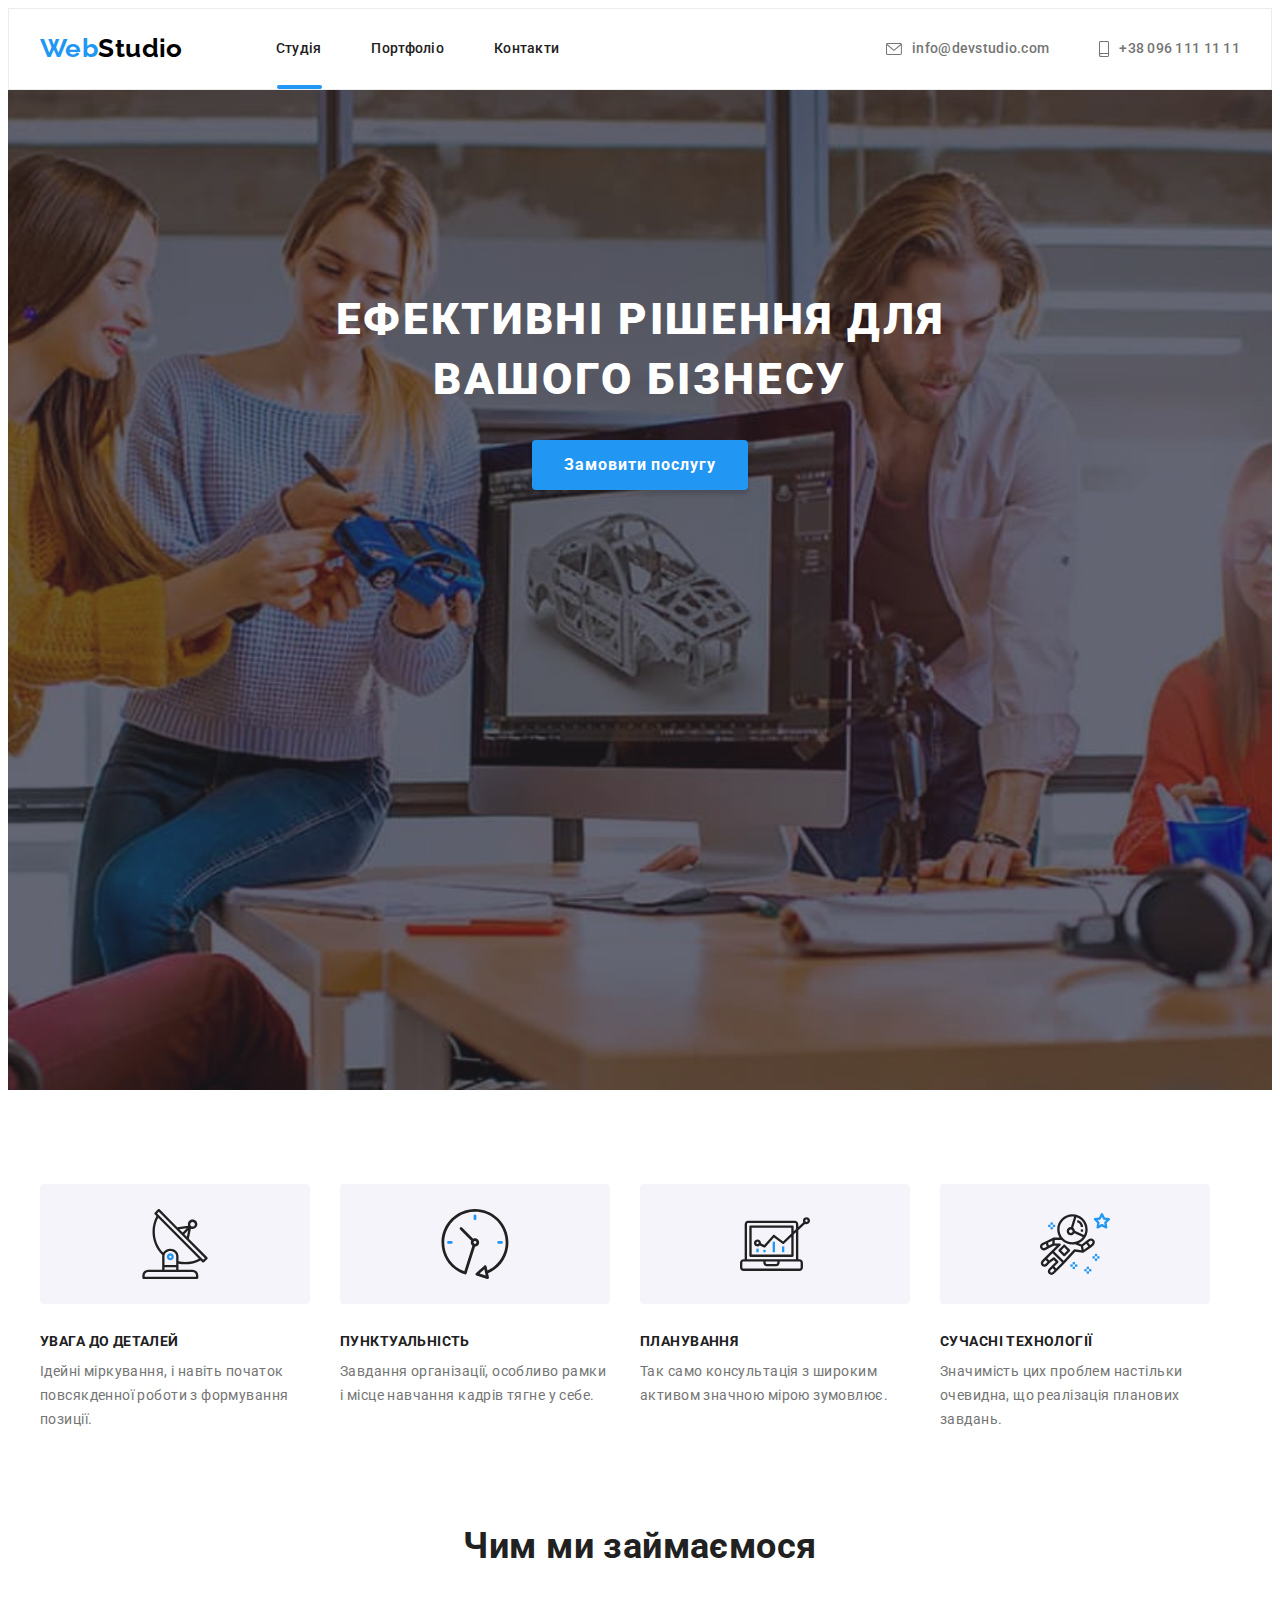
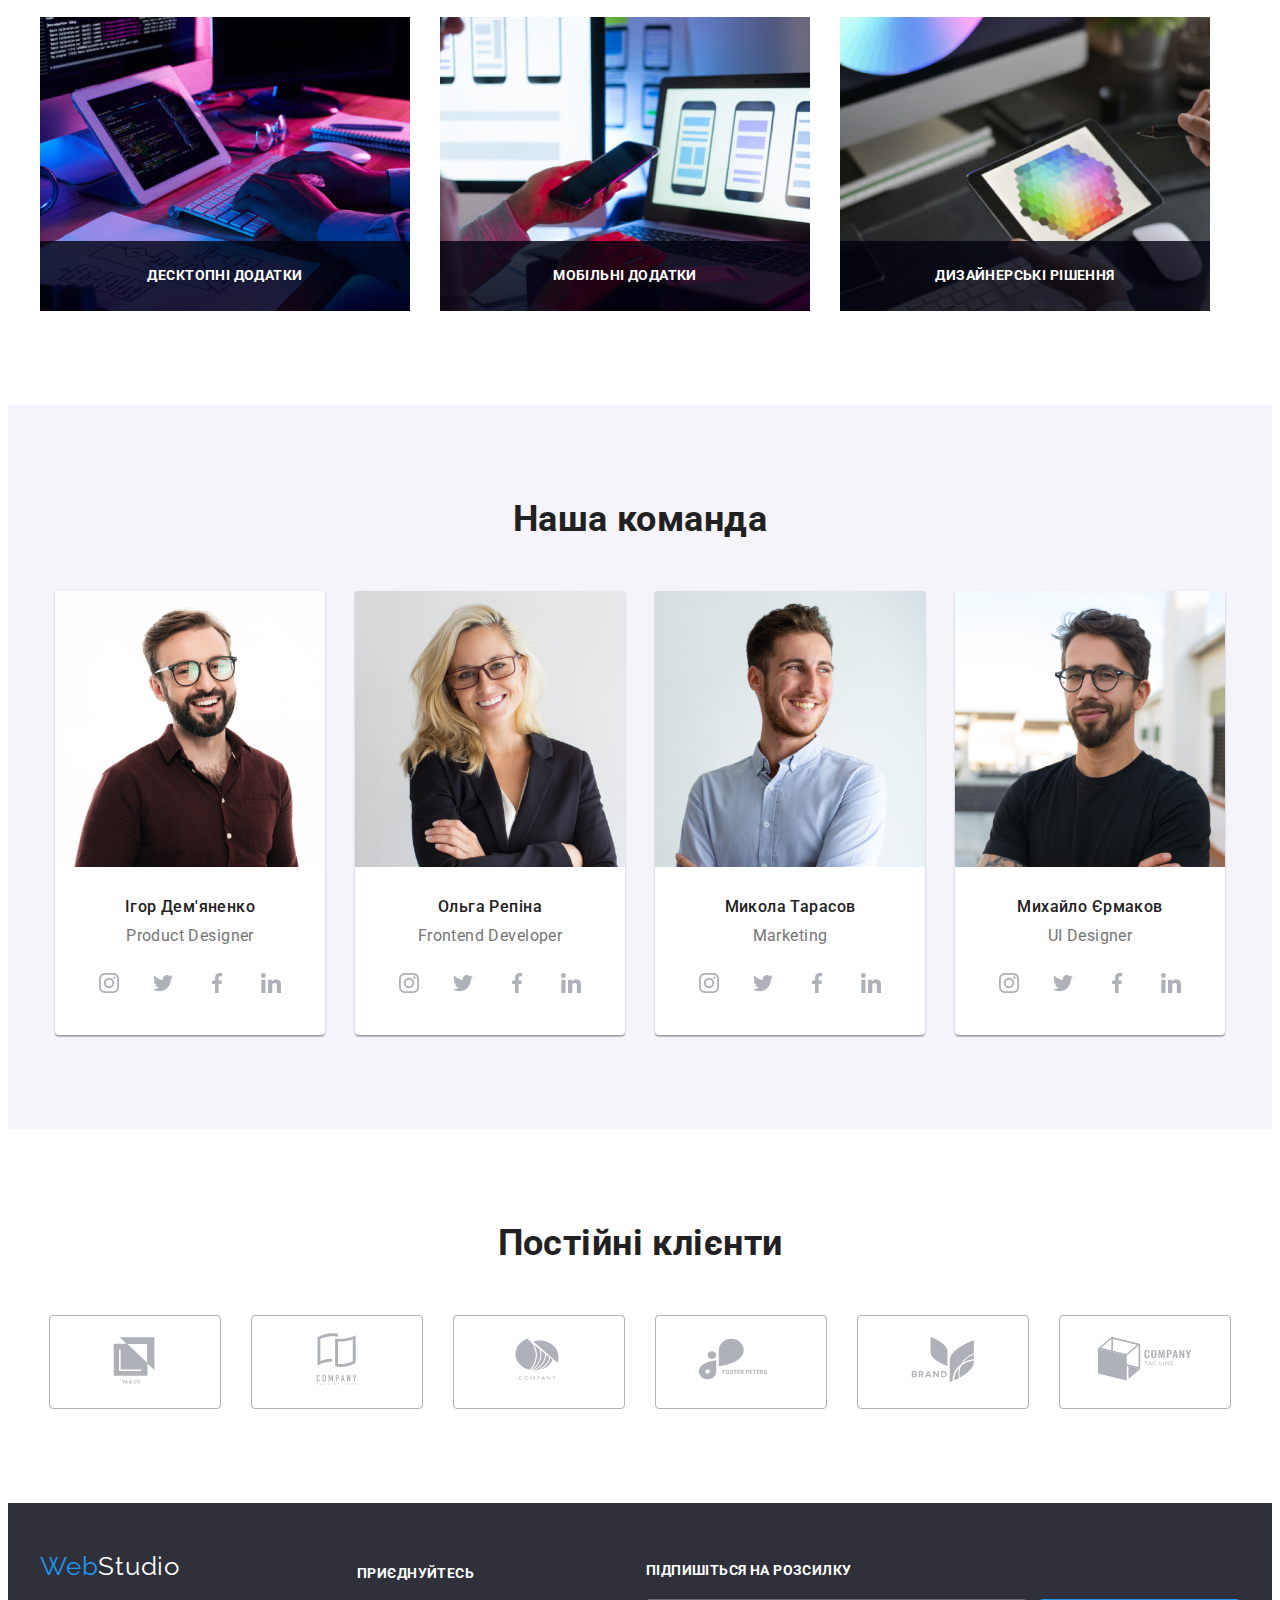
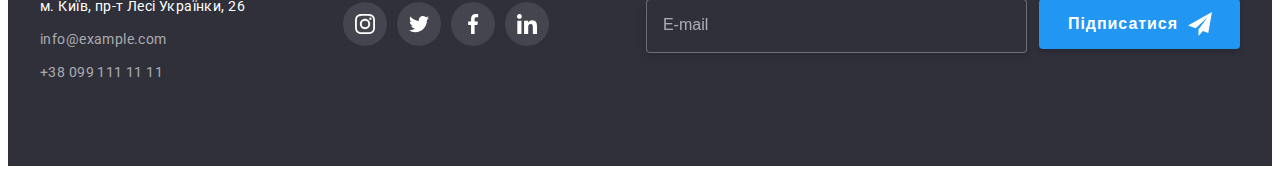
<file: index.html>
<!DOCTYPE html>
<html lang="ua">

<head>
    <meta charset="UTF-8">
    <meta http-equiv="X-UA-Compatible" content="IE=edge">
    <meta name="viewport" content="width=device-width, initial-scale=1.0">
    <title>Web Studio</title>
  
    <!-- Шрифт -->
    <link rel="preconnect" href="https://fonts.googleapis.com">
    <link rel="preconnect" href="https://fonts.gstatic.com" crossorigin>
    <link
        href="https://fonts.googleapis.com/css2?family=Raleway:wght@700&family=Roboto:wght@400;500;700;900&display=swap"
        rel="stylesheet">

    <!-- Аnimate.css -->
    <link rel="stylesheet" href="https://cdnjs.cloudflare.com/ajax/libs/animate.css/4.1.1/animate.min.css" />
   
    <!-- Normalize styles -->
    <link rel="stylesheet" href="https://cdnjs.cloudflare.com/ajax/libs/modern-normalize/1.1.0/modern-normalize.min.css"
        integrity="sha512-wpPYUAdjBVSE4KJnH1VR1HeZfpl1ub8YT/NKx4PuQ5NmX2tKuGu6U/JRp5y+Y8XG2tV+wKQpNHVUX03MfMFn9Q=="
        crossorigin="anonymous" referrerpolicy="no-referrer" />

    <!-- Подключение CSS -->
    <link rel="stylesheet" href="./CSS/styles.css">
    <link rel="stylesheet" href="./CSS/mobile.css">
    <link rel="stylesheet" href="./CSS/tablet.css">
    <link rel="stylesheet" href="./CSS/desktop.css">
</head>

<body data-body>
    <!--Хедер-->
    <header class="header" data-header>
        <div class="container header-container">
            <a class="logo logo-hed-tabl link" href="./index.html">Web<span class="logo-header">Studio</span></a>
    <!-- Кнопка мобільного меню -->
            <button class="mobile-menu-btn is-open" type="button" data-menu-open> 
                <svg class="mobile-menu-svg" width="24" height="16" aria-label="перемикач мобільного меню">
                    <use class="mobile-menu-icon" href="./images/icons.svg#icon-menu-svg">
                    </use>
                </svg>
            </button>
    <!-- Навігація -->
            <nav class="header-nav">
                <ul class="site-nav list">
                    <li class="item"><a class="link current" href="./index.html">Студія</a></li>
                    <li class="item"><a class="link" href="./portfolio.html">Портфоліо</a></li>
                    <li class="item"><a class="link" href="">Контакти</a></li>
                </ul>
            </nav>
            <div class="header-group">
                <a class="header-contact header-contact-mailto item link" href="mailto:info@devstudio.com"> 
                    <svg class="contact-svg-mailto" width="14" height="10">
                    <use href="./images/icons.svg#icon-envelope">
                    </use>
                </svg> 
                info@devstudio.com</a>
               <a class="header-contact item link" href="tel:+380961111111">
                    <svg class="contact-svg-tel" width="10" height="14">
                    <use href="./images/icons.svg#icon-smartphone">
                    </use>
                </svg> 
                +38 096 111 11 11</a>
            </div>
        </div>
    <!-- Мобільне вікно меню -->
    <div class="mobile-menu is-hidden" data-menu>
        <div class="container"> 
            <div class="mob-menu">
            <button class="mobile-menu-close" type="button" data-menu-close>
            <svg class="mobile-menu-btn-close" width="18" height="18" aria-label="перемикач мобільного меню">
                <use class="mobile-menu-close-svg" href="./images/icons.svg#icon-mobile-menu-close">
                </use>
            </svg>
        </button>
        <ul class="mobile-menu-nav list">
            <li class="mobile-menu-nav-item"><a class="link current" href="./index.html">Студія</a></li>
            <li class="mobile-menu-nav-item"><a class="link" href="./portfolio.html">Портфоліо</a></li>
            <li class="mobile-menu-nav-item"><a class="link" href="">Контакти</a></li>
        </ul>
             </div>
             <div class="mob-menu-cont">
        <ul class="mobile-menu-contacts list">
            <li class="mobile-menu-contacts-item"><a class="link accent" href="tel:+380961111111">+38 096 111 11 11</a></li>
            <li lass="mobile-menu-contacts-item"><a class="link" href="mailto:info@devstudio.com">info@devstudio.com</a>
            </li>
        </ul>
        <ul class="mobile-menu-socials list">
            <li class="mobile-menu-socials-item"><a class="mobile-menu-socials-link link" href="" target="_blank"
                    rel="noreferrer noopener" aria-label="instagram">Instagram</a></li>
            <li class="mobile-menu-socials-item"><a class="mobile-menu-socials-link link" href="" target="_blank"
                    rel="noreferrer noopener" aria-label="twitter">Twitter</a></li>
            <li class="mobile-menu-socials-item"><a class="mobile-menu-socials-link link" href="" target="_blank"
                    rel="noreferrer noopener" aria-label="facebook">Facebook</a></li>
            <li class="mobile-menu-socials-item"><a class="mobile-menu-socials-link link" href="" target="_blank"
                    rel="noreferrer noopener" aria-label="linkedin">LinkedIn</a></li>
        </ul>
            </div>
    </div>
    </div>
    </header>
    <!--Мейн-->
    <main>
        <!-- Рішення для бізнесу -->
        <section class="overlay hero">
            <div class="container">
                <h1 class="hero-title">Ефективні рішення для вашого бізнесу</h1>
                <button class="hero-button" type="button" data-modal-open>Замовити послугу</button>
            </div>
        </section>
        <!-- Модальне вікно -->
        <div class="backdrop is-hidden" data-modal>
            <div class="modal">
                <button class="modal-close-btn" type="button" data-modal-close>
                    <svg width="18" height="18">
                        <use href="./images/icons.svg#icon-close"></use>
                    </svg>
                </button>
                <form class="modal-form">
                    <p class="title-modal"><strong>Залиште свої дані, ми вам передзвонимо</strong></p>
                
                    <div class="form-fild">
                        <label for="user-name" class="form-lable"><span class="label-title">Ім'я</span></label>
                        <div class="modal-position-icon">
                
                            <input id="user-name" type="text" name="user-name" class="form-input" required>
                            <svg width="12" height="12" class="modal-icon">
                                <use href="./images/icons.svg#icon-user"></use>
                            </svg>
                        </div>
                
                    </div>
                
                    <div class="form-fild">
                        <label for="user-tel" class="form-lable"><span class="label-title">Телефон</span></label>
                        <div class="modal-position-icon">
                            <input id="user-tel" type="tel" name="tel" class="form-input" required>
                            <svg width="13" height="13" class="modal-icon">
                                <use href="./images/icons.svg#icon-tel"></use>
                            </svg>
                        </div>
                
                    </div>
                
                    <div class="form-fild">
                        <label for="user-email" class="form-lable"><span class="label-title">Пошта</span></label>
                        <div class="modal-position-icon">
                            <input id="user-email" type="email" name="email" class="form-input" required>
                            <svg width="15" height="12" class="modal-icon">
                                <use href="./images/icons.svg#icon-letter"></use>
                            </svg>
                        </div>
                
                    </div>
                
                
                    <label class="label-comment">
                        <span class="label-title-comment">Коментар</span>
                        <textarea placeholder="Введіть текст" name="comment" class="comment"></textarea>
                    </label>
                                
                    <label class="form-checkbox">
                       <input type="checkbox" name="checkbox" class="form-accept visually-hidden" required>
                        <span class="checkbox-icon">
                            <svg class="icon" width="16" height="15">
                                <use href="./images/icons.svg#icon-mark"></use>
                            </svg>
                        </span>
                        <span class="checkbox-title">Погоджуюся з розсилкою та приймаю   <a href="" class="contract">Умови договору</a>
                        </span>
                    </label>
                    <button type="submit" class="button modal-form-button">Відправити</button>
                
                </form>
            </div>
        </div>
       
        <!-- Наші переваги -->
        <section class="section">
            <div class="container">
                <h2 class="visually-hidden">Наші переваги</h2>
                <ul class="advantages list">
                    <li class="part">
                        <div class="feature">
                        <svg  width="70" height="70">
                        <use href="./images/icons.svg#icon-antenna-1">
                        </use>
                    </svg></div>
                        <h3 class="advantages-title">УВАГА ДО ДЕТАЛЕЙ</h3>
                        <p class="advantages-text">Ідейні міркування, і навіть початок повсякденної роботи з формування позиції.</p>
                    </li>
                    <li class="part">
                        <div class="feature">
                        <svg  width="70" height="70">
                            <use href="./images/icons.svg#icon-clock-1">
                            </use>
                        </svg></div>
                        <h3 class="advantages-title">ПУНКТУАЛЬНІСТЬ</h3>
                        <p class="advantages-text">Завдання організації, особливо рамки і місце навчання кадрів тягне у себе.</p>
                    </li>
                    <li class="part">
                        <div class="feature">
                        <svg  width="70" height="70">
                            <use href="./images/icons.svg#icon-diagram-1">
                            </use>
                        </svg></div>
                        <h3 class="advantages-title">ПЛАНУВАННЯ</h3>
                        <p class="advantages-text">Так само консультація з широким активом значною мірою зумовлює.</p>
                    </li>
                    <li class="part">
                        <div class="feature">
                        <svg  width="70" height="70">
                            <use href="./images/icons.svg#icon-astronaut-1">
                            </use>
                        </svg></div>
                        <h3 class="advantages-title">СУЧАСНІ ТЕХНОЛОГІЇ</h3>
                        <p class="advantages-text">Значимість цих проблем настільки очевидна, що реалізація планових завдань.</p>
                    </li>
                </ul>
            </div>
        </section>
        <!-- Чим ми займаємося -->
        <section class="section offer">
            <div class="container">
                <h2 class="title">Чим ми займаємося</h2>
                <ul class="services list">
                    <li class="services-wrapper">
                        <img class="services-img" 
                        src="./images/Главная/img1.jpg" 
                        alt="Анализ и аудит" 
                        srcset="
                        ./images/Главная/img1.jpg 1x, 
                        ./images/Главная/img1-2x.jpg 2x"
                        width=370  height="294">
                            <p class="description">Десктопні додатки</p>
                    </li>
                    <li class="services-wrapper">
                            <img class="services-img" 
                            src="./images/Главная/img2.jpg" 
                            alt="Настройка рекламы" 
                            srcset="
                            ./images/Главная/img2.jpg 1x, 
                            ./images/Главная/img2-2x.jpg 2x"
                            width=370
                            height="294">
                            <p class="description">Мобільні додатки</p>
                    </li>
                    <li class="services-wrapper">
                        <img class="services-img" 
                        src="./images/Главная/img3.jpg" 
                        alt="Разработка веб-сайта" 
                        srcset="
                        ./images/Главная/img3.jpg 1x, 
                        ./images/Главная/img3-2x.jpg 2x"
                        width=370 height="294">
                            <p class="description">Дизайнерські рішення</p>
                    </li>
                </ul>
            </div>
        </section>
        <!-- Наша команда -->
        <section class="section our-team">
            <div class="container">
                <h2 class="title">Наша команда</h2>
                <ul class="team list">
                    <li class="team-members"><img  
                        src="./images/Главная/img1-mob-1.jpg" 
                        alt="Игорь Демьяненко" 
                        srcset="
                        ./images/Главная/img1-mob-1.jpg 1x 450w, 
                        ./images/Главная/img1-mob-2.jpg 2x 900w, 
                        ./images/Главная/img1-tab-1.jpg 1x 354w, 
                        ./images/Главная/img1-tab-2.jpg 2x 708w, 
                        ./images/Главная/img1-deck-1.jpg 1x 270w, 
                        ./images/Главная/img1-deck-2.jpg 2x 540w"
                        sizes="(min-width: 1200px) 270px, (min-width: 768px) 354px, (max-width: 767px) 450px, 100vw"
                        width="450" height="460">
                        <div class="team-post">
                            <h3 class="name">Ігор Дем'яненко</h3>
                            <p class="post" lang="en">Product Designer</p>
                            <ul class="social list">
                                <li class="social-media">
                                <a class="social-media-link link" href="" target="_blank" rel="noreferrer noopener" aria-label="instagram">
                                    <svg class="social-media-icon" width="20" height="20">
                                    <use href="./images/icons.svg#icon-instagram-2">
                                    </use>
                                </svg>
                            </a></li>
                            <li class="social-media">
                            <a class="social-media-link link" href="" target="_blank" rel="noreferrer noopener" aria-label="twitter">
                                <svg class="social-media-icon" width="20" height="20">
                                    <use href="./images/icons.svg#icon-twitter-1">
                                    </use>
                                </svg>
                            </a></li>
                            <li class="social-media">
                                <a class="social-media-link link" href="" target="_blank" rel="noreferrer noopener" aria-label="facebook">
                                    <svg class="social-media-icon" width="20" height="20">
                                        <use href="./images/icons.svg#icon-facebook-1">
                                        </use>
                                    </svg>
                                </a>
                            </li>
                        <li class="social-media">
                            <a class="social-media-link link" href="" target="_blank" rel="noreferrer noopener" aria-label="linkedin">
                                <svg class="social-media-icon" width="20" height="20">
                                    <use href="./images/icons.svg#icon-linkedin-1">
                                    </use>
                                </svg>
                            </a>
                        </li></ul>
                        </div>
                    </li>
                    <li class="team-members"><img 
                        src="./images/Главная/img2-mob-1.jpg" 
                        alt="Ольга Репина" 
                        srcset="
                        ./images/Главная/img2-mob-1.jpg 1x 450w, 
                        ./images/Главная/img2-mob-2.jpg 2x 900w,
                        ./images/Главная/img2-tab-1.jpg 1x 354w,
                        ./images/Главная/img2-tab-2.jpg 2x 708w,
                        ./images/Главная/img2-deck-1.jpg 1x 270w, 
                        ./images/Главная/img2-deck-2.jpg 2x 540w"
                        sizes="(min-width: 1200px) 270px, (min-width: 768px) 354px, (max-width: 767px) 450px, 100vw"
                        width="450" height="460">
                        <div class="team-post">
                            <h3 class="name">Ольга Репіна</h3>
                            <p class="post" lang="en">Frontend Developer</p>
                            <ul class="social list">
                                <li class="social-media">
                                    <a class="social-media-link link" href="" target="_blank" rel="noreferrer noopener" aria-label="instagram">
                                        <svg class="social-media-icon" width="20" height="20">
                                            <use href="./images/icons.svg#icon-instagram-2">
                                            </use>
                                        </svg>
                                    </a>
                                </li>
                                <li class="social-media">
                                    <a class="social-media-link link" href="" target="_blank" rel="noreferrer noopener" aria-label="twitter">
                                        <svg class="social-media-icon" width="20" height="20">
                                            <use href="./images/icons.svg#icon-twitter-1">
                                            </use>
                                        </svg>
                                    </a>
                                </li>
                                <li class="social-media">
                                    <a class="social-media-link link" href="" target="_blank" rel="noreferrer noopener" aria-label="facebook">
                                        <svg class="social-media-icon" width="20" height="20">
                                            <use href="./images/icons.svg#icon-facebook-1">
                                            </use>
                                        </svg>
                                    </a>
                                </li>
                                <li class="social-media">
                                    <a class="social-media-link link" href="" target="_blank" rel="noreferrer noopener" aria-label="linkedin">
                                        <svg class="social-media-icon" width="20" height="20">
                                            <use href="./images/icons.svg#icon-linkedin-1">
                                            </use>
                                        </svg>
                                    </a>
                                </li>
                            </ul>
                        </div>
                    </li>
                    <li class="team-members"><img 
                        src="./images/Главная/img3-mob-1.jpg" 
                        alt="Николай Тарасов" 
                        srcset="
                        ./images/Главная/img3-mob-1.jpg 1x 450w, 
                        ./images/Главная/img3-mob-2.jpg 2x 900w,
                        ./images/Главная/img3-tab-1.jpg 1x 354w,
                        ./images/Главная/img3-tab-2.jpg 2x 708w,
                        ./images/Главная/img3-deck-1.jpg 1x 270w, 
                        ./images/Главная/img3-deck-2.jpg 2x 540w"
                        sizes="(min-width: 1200px) 270px, (min-width: 768px) 354px, (max-width: 767px) 450px, 100vw"
                        width="450" height="460">
                        
                        <div class="team-post">
                            <h3 class="name">Микола Тарасов</h3>
                            <p class="post" lang="en">Marketing</p>
                            <ul class="social list">
                                <li class="social-media">
                                    <a class="social-media-link link" href="" target="_blank" rel="noreferrer noopener" aria-label="instagram">
                                        <svg class="social-media-icon" width="20" height="20">
                                            <use href="./images/icons.svg#icon-instagram-2">
                                            </use>
                                        </svg>
                                    </a>
                                </li>
                                <li class="social-media">
                                    <a class="social-media-link link" href="" target="_blank" rel="noreferrer noopener" aria-label="twitter">
                                        <svg class="social-media-icon" width="20" height="20">
                                            <use href="./images/icons.svg#icon-twitter-1">
                                            </use>
                                        </svg>
                                    </a>
                                </li>
                                <li class="social-media">
                                    <a class="social-media-link link" href="" target="_blank" rel="noreferrer noopener" aria-label="facebook">
                                        <svg class="social-media-icon" width="20" height="20">
                                            <use href="./images/icons.svg#icon-facebook-1">
                                            </use>
                                        </svg>
                                    </a>
                                </li>
                                <li class="social-media">
                                    <a class="social-media-link link" href="" target="_blank" rel="noreferrer noopener" aria-label="linkedin">
                                        <svg class="social-media-icon" width="20" height="20">
                                            <use href="./images/icons.svg#icon-linkedin-1">
                                            </use>
                                        </svg>
                                    </a>
                                </li>
                            </ul>
                        </div>
                    </li>
                    <li class="team-members"><img 
                        src="./images/Главная/img4-mob-1.jpg" 
                        alt="Михаил Ермаков" 
                        srcset="
                        ./images/Главная/img4-mob-1.jpg 1x 450w, 
                        ./images/Главная/img4-mob-2.jpg 2x 900w,
                        ./images/Главная/img4-tab-1.jpg 1x 354w,
                        ./images/Главная/img4-tab-2.jpg 2x 708w,
                        ./images/Главная/img4-deck-1.jpg 1x 270w, 
                        ./images/Главная/img4-deck-2.jpg 2x 540w"
                        sizes="(min-width: 1200px) 270px, (min-width: 768px) 354px, (max-width: 767px) 450px, 100vw"
                        width="450" height="460">
                        <div class="team-post">
                            <h3 class="name">Михайло Єрмаков</h3>
                            <p class="post" lang="en">UI Designer</p>
                            <ul class="social list">
                                <li class="social-media">
                                    <a class="social-media-link link" href="" target="_blank" rel="noreferrer noopener" aria-label="instagram">
                                        <svg class="social-media-icon" width="20" height="20">
                                            <use href="./images/icons.svg#icon-instagram-2">
                                            </use>
                                        </svg>
                                    </a>
                                </li>
                                <li class="social-media">
                                    <a class="social-media-link link" href="" target="_blank" rel="noreferrer noopener" aria-label="twitter">
                                        <svg class="social-media-icon" width="20" height="20">
                                            <use href="./images/icons.svg#icon-twitter-1">
                                            </use>
                                        </svg>
                                    </a>
                                </li>
                                <li class="social-media">
                                    <a class="social-media-link link" href="" target="_blank" rel="noreferrer noopener" aria-label="facebook">
                                        <svg class="social-media-icon" width="20" height="20">
                                            <use href="./images/icons.svg#icon-facebook-1">
                                            </use>
                                        </svg>
                                    </a>
                                </li>
                                <li class="social-media">
                                    <a class="social-media-link link" href="" target="_blank" rel="noreferrer noopener" aria-label="linkedin">
                                        <svg class="social-media-icon" width="20" height="20">
                                            <use href="./images/icons.svg#icon-linkedin-1">
                                            </use>
                                        </svg>
                                    </a>
                                </li>
                            </ul>
                        </div>
                    </li>
                </ul>
            </div>
        </section>
        <!-- Постійні клієнти -->
        <section class="section">
            <div class="container">
                <h2 class="title">Постійні клієнти</h2>
                <ul class="icon list">
                    <li class="client"><a class="icon-client link" href="" target="_blank" rel="noreferrer noopener">
                        <svg class="icon-logo" width="106" height="60">
                        <use href="./images/icons.svg#icon-logo-1">
                        </use>
                    </svg></a></li>
                    <li class="client"><a class="icon-client link" href="" target="_blank" rel="noreferrer noopener">
                            <svg class="icon-logo" width="106" height="60">
                                <use href="./images/icons.svg#icon-logo-2">
                                </use>
                            </svg></a></li>
                    <li class="client"><a class="icon-client link" href="" target="_blank" rel="noreferrer noopener">
                            <svg class="icon-logo" width="106" height="60">
                                        <use href="./images/icons.svg#icon-logo-3">
                                        </use>
                                    </svg></a></li>
                                    <li class="client"><a class="icon-client link" href="" target="_blank" rel="noreferrer noopener">
                                            <svg class="icon-logo" width="106" height="60">
                                                <use href="./images/icons.svg#icon-logo-4">
                                                </use>
                                            </svg></a></li>
                                            <li class="client"><a class="icon-client link" href="" target="_blank" rel="noreferrer noopener">
                                                    <svg class="icon-logo" width="106" height="60">
                                                        <use href="./images/icons.svg#icon-logo-5">
                                                        </use>
                                                    </svg></a></li>
                                                    <li class="client"><a class="icon-client link" href="" target="_blank" rel="noreferrer noopener">
                                                            <svg class="icon-logo" width="106" height="60">
                                                                <use href="./images/icons.svg#icon-logo-6">
                                                                </use>
                                                            </svg></a></li>

                </ul>
            </div>
        </section>
    </main>
    <!--Футер-->
    <footer class="footer"> 
        <div class="container">
            <div class="footer-block-cont">
            <div class="footer-block">
            <a class="footer-logo logo link" href="./index.html">Web<span class="logo-footer">Studio</span></a>
            <address class="footer-address">
                <ul class="footer-list list">
                    <li class="footer-item"><a class="footer-contact link" href="https://goo.gl/maps/SkmnXpoq34LFNtFF6"
                            target="_blank" rel="noreferrer noopener">м. Київ, пр-т Лесі Українки, 26</a></li>
                    <li class="footer-item"><a class="contact link" href="mailto:info@example.com">info@example.com</a>
                    </li>
                    <li class="footer-item"><a class="contact link" href="tel:+380991111111">+38 099 111 11 11</a></li>
                </ul> 
            </address>
            </div>
            <div class="inviting-div">
            <h2 class="inviting-title">приєднуйтесь</h2>
            <ul class="inviting-ul list">
                <li class="inviting-li"><a class="inviting-media link" href="" target="_blank" rel="noreferrer noopener" aria-label="instagram">
                    <svg class="social-media-footer" width="20" height="20">
                        <use href="./images/icons.svg#icon-instagram-2">
                        </use>
                    </svg>
                </a></li>
                <li class="inviting-li"><a class="inviting-media link" href="" target="_blank" rel="noreferrer noopener" aria-label="twitter">
                    <svg class="social-media-footer" width="20" height="20">
                        <use href="./images/icons.svg#icon-twitter-1">
                        </use>
                    </svg>
                </a></li>
                <li class="inviting-li"><a class="inviting-media link" href="" target="_blank" rel="noreferrer noopener" aria-label="facebook">
                    <svg class="social-media-footer" width="20" height="20">
                        <use href="./images/icons.svg#icon-facebook-1">
                        </use>
                    </svg>
                </a></li>
                <li class="inviting-li"><a class="inviting-media link" href="" target="_blank" rel="noreferrer noopener" aria-label="linkedin">
                    <svg class="social-media-footer" width="20" height="20">
                        <use href="./images/icons.svg#icon-linkedin-1">
                        </use>
                    </svg>
                </a></li>
            </ul>
            </div>
            </div>
                <div class="footer-form-div">
                    <p class="title-subscribe">Підпишіться на розсилку</p>
                    <form class="">
                    <div class="footer-form-fild">
                        <label for="footer-subscribe" class="footer-form-lable"></label>
                        <input id="footer-subscribe" type="email" name="email" class="footer-subscribe" placeholder="E-mail" required>
                        <button type="submit" class=" button button-footer"><svg class="button-footer-icon" width="24px"
                                height="24px">
                                <use href="./images/icons.svg#icon-icon-send"></use>
                            </svg>Підписатися</button>
                    </form>
                </div>
        </div>
    </footer>
    <script src="./js/modal.js"></script>
    <script src="./js/menu.js"></script>
</body>

</html>
</file>
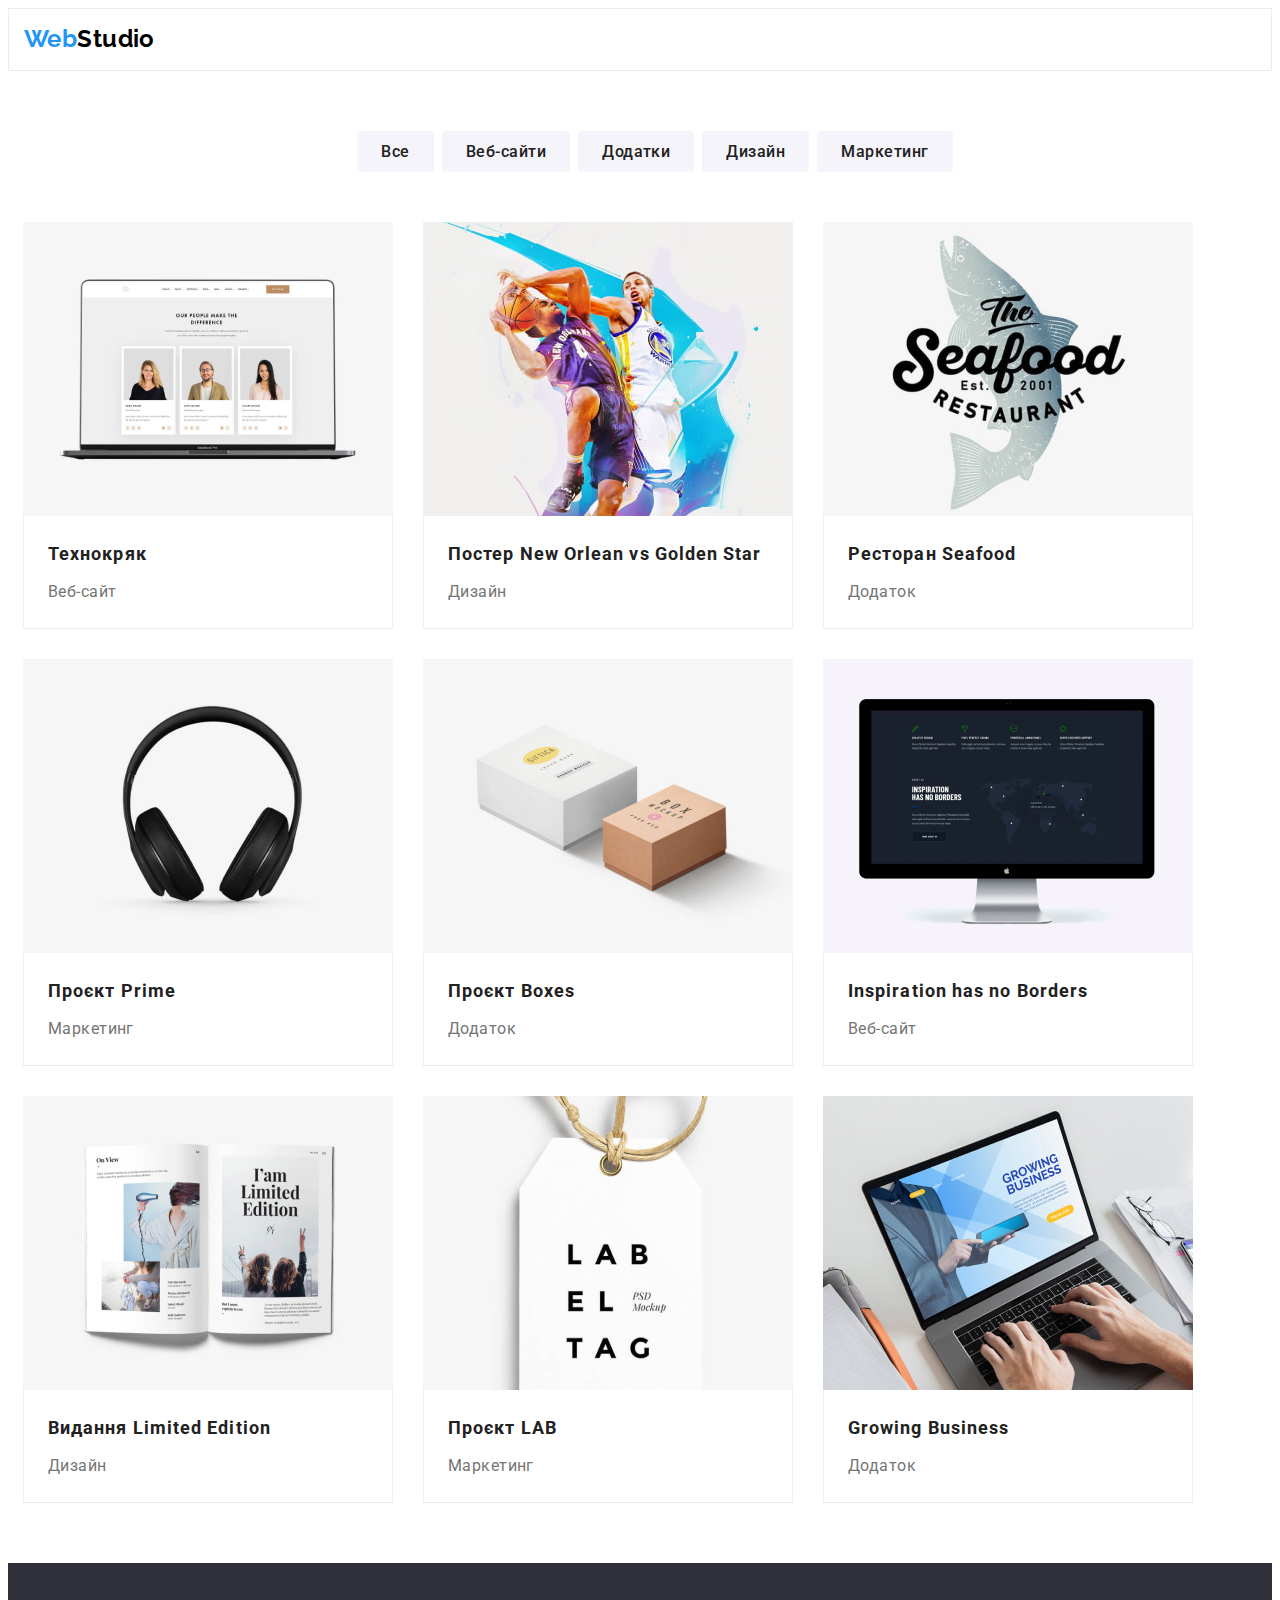
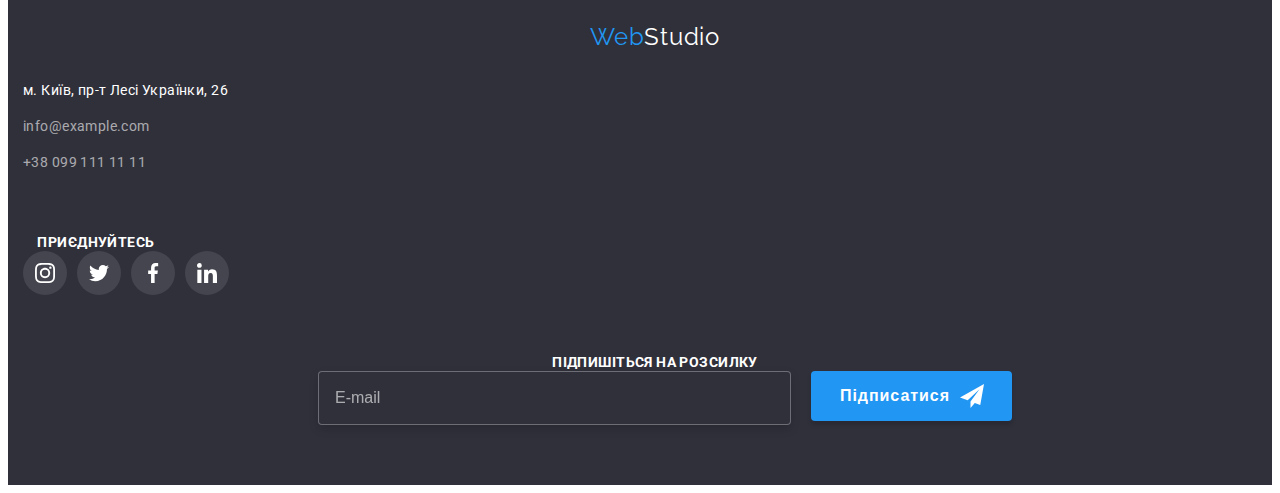
<file: portfolio.html>
<!DOCTYPE html>
<html lang="ua">

<head>
    <meta charset="UTF-8">
    <meta http-equiv="X-UA-Compatible" content="IE=edge">
    <meta name="viewport" content="width=device-width, initial-scale=1.0">
    <title>Web Studio</title>
    <!-- Шрифт -->
    <link rel="preconnect" href="https://fonts.googleapis.com">
    <link rel="preconnect" href="https://fonts.gstatic.com" crossorigin>
    <link href="https://fonts.googleapis.com/css2?family=Raleway:wght@700&family=Roboto:wght@400;500;700;900&display=swap"
        rel="stylesheet">
<!-- Аnimate.css -->
    <link rel="stylesheet" href="https://cdnjs.cloudflare.com/ajax/libs/animate.css/4.1.1/animate.min.css" />
    
<!-- Normalize styles -->
    <link rel="stylesheet" href="https://cdnjs.cloudflare.com/ajax/libs/modern-normalize/1.1.0/modern-normalize.min.css"
        integrity="sha512-wpPYUAdjBVSE4KJnH1VR1HeZfpl1ub8YT/NKx4PuQ5NmX2tKuGu6U/JRp5y+Y8XG2tV+wKQpNHVUX03MfMFn9Q=="
        crossorigin="anonymous" referrerpolicy="no-referrer" />

<!-- Подключение CSS -->
    <link rel="stylesheet" href="./CSS/styles.css">
</head>

<body>
    <!--Хедер-->
<header class="header">
    <div class="container header-container">
        <a class="logo link" href="./index.html">Web<span class="logo-header">Studio</span></a>
        <nav class="header-nav">
            <ul class="site-nav list">
                <li class="item"><a class="link" href="./index.html">Студія</a></li>
                <li class="item"><a class="link current" href="./portfolio.html">Портфоліо</a></li>
                <li class="item"><a class="link" href="">Контакти</a></li>
            </ul>
        </nav>
        <div class="header-group">
            <a class="header-contact item link" href="mailto:info@devstudio.com">
                <svg class="contact-svg" width="16" height="12">
                    <use href="./images/icons.svg#icon-envelope">
                    </use>
                </svg>
                info@devstudio.com</a>
            <a class="header-contact item link" href="tel:+380961111111">
                <svg class="contact-svg" width="10" height="16">
                    <use href="./images/icons.svg#icon-smartphone">
                    </use>
                </svg>
                +38 096 111 11 11</a>
        </div>
    </div>
</header>
    <!--Мейн-->
    <main>
        <!-- Portfolio -->
        <section class="portfolio">
            <div class="container">
            <ul class="choice-button list">
                <li class="choice"><button class="button-portfolio link" type="button">Все</button></li>
                <li class="choice"><button class="button-portfolio link" type="button">Веб-сайти</button></li>
                <li class="choice"><button class="button-portfolio link" type="button">Додатки</button></li>
                <li class="choice"><button class="button-portfolio link" type="button">Дизайн</button></li>
                <li class="choice"><button class="button-portfolio link" type="button">Маркетинг</button></li>
            </ul>
                <h1 class="visually-hidden">Portfolio</h1>            
                <ul class="portfolio-project list">
                <li class="project">
                    <a class="project-card link" href="http://" target="_blank" rel="noopener noreferrer">
                        <div class="card-img">
                        <img src="./images/Портфолио/img1.jpg" alt="Технокряк" width="370" height="294">
                        <div class="project-overlay">
                            <p class="project-desc">
                                Ресурс пропонує комплексні пропозиції з різним рівнем функціоналу та сервісів. Все це дозволить відвідувачу отримати
                                вичерпні відомості про компанію чи приватну особу.
                            </p>
                        </div>
                        </div>
                    <div class="project-list">
                        <h2 class="project-title">Технокряк</h2>
                        <p class="project-text">Веб-сайт</p>
                    </div>
                    </a>
                </li>
                <li class="project">
                    <a class="project-card link" href="http://" target="_blank" rel="noopener noreferrer">
                        <div class="card-img">
                        <img src="./images/Портфолио/img2.jpg" alt="Постер New Orlean vs Golden Star" width="370" height="294">
                        <div class="project-overlay">
                            <p class="project-desc">
                            Ресурс пропонує комплексні пропозиції з різним рівнем функціоналу та сервісів. Все це дозволить відвідувачу отримати
                            вичерпні відомості про компанію чи приватну особу.
                            </p>
                        </div>
                        </div>
                    <div class="project-list">
                        <h2 class="project-title">Постер <span lang="en">New Orlean vs Golden Star</span></h2>
                        <p class="project-text">Дизайн</p>
                    </div>
                    </a>
                </li>
                <li class="project">
                    <a class="project-card link" href="http://" target="_blank" rel="noopener noreferrer">
                        <div class="card-img">
                            <img src="./images/Портфолио/img3.jpg" alt="Ресторан Seafood" width="370" height="294">
                            <div class="project-overlay">
                            <p class="project-desc">
                                Ресурс пропонує комплексні пропозиції з різним рівнем функціоналу та сервісів. Все це дозволить відвідувачу отримати
                                вичерпні відомості про компанію чи приватну особу.
                            </p>
                            </div>
                        </div>
                    <div class="project-list">
                        <h2 class="project-title">Ресторан <span lang="en">Seafood</span></h2>
                        <p class="project-text">Додаток</p></div>
                    </a>
                        
                </li>
                <li class="project">
                    <a class="project-card link" href="http://" target="_blank" rel="noopener noreferrer">
                        <div class="card-img">
                        <img src="./images/Портфолио/img4.jpg" alt="Проект Prime" width="370" height="294">
                        <div class="project-overlay">
                            <p class="project-desc">
                                Ресурс пропонує комплексні пропозиції з різним рівнем функціоналу та сервісів. Все це дозволить відвідувачу отримати
                                вичерпні відомості про компанію чи приватну особу.
                            </p>
                        </div>
                        </div>
                    <div class="project-list">
                        <h2 class="project-title">Проєкт <span lang="en">Prime</span></h2>
                        <p class="project-text">Маркетинг</p></div>
                        </a>  
                </li>
                <li class="project">
                    <a class="project-card link" href="http://" target="_blank" rel="noopener noreferrer">
                        <div class="card-img">
                        <img src="./images/Портфолио/img5.jpg" alt="Проект Boxes" width="370" height="294">
                        <div class="project-overlay">
                            <p class="project-desc">
                                Ресурс пропонує комплексні пропозиції з різним рівнем функціоналу та сервісів. Все це дозволить відвідувачу отримати
                                вичерпні відомості про компанію чи приватну особу.
                            </p>
                        </div>
                        </div>
                    <div class="project-list">
                        <h2 class="project-title">Проєкт <span lang="en">Boxes</span></h2>
                        <p class="project-text">Додаток</p></div>
                    </a>
                </li>
                <li class="project">
                    <a class="project-card link" href="http://" target="_blank" rel="noopener noreferrer">
                        <div class="card-img">
                            <img src="./images/Портфолио/img6.jpg" alt="Inspiration has no Borders" width="370" height="294">
                            <div class="project-overlay">
                                <p class="project-desc">
                                    Ресурс пропонує комплексні пропозиції з різним рівнем функціоналу та сервісів. Все це дозволить відвідувачу отримати
                                    вичерпні відомості про компанію чи приватну особу.
                                </p>
                            </div>
                            </div>
                    <div class="project-list">
                        <h2 class="project-title" lang="en">Inspiration has no Borders</h2>
                        <p class="project-text">Веб-сайт</p>
                    </div>
                </a>
                       
                </li>
                <li class="project">
                    <a class="project-card link" href="http://" target="_blank" rel="noopener noreferrer">
                        <div class="card-img">
                        <img src="./images/Портфолио/img7.jpg" alt="Издание Limited Edition" width="370" height="294">
                        <div class="project-overlay">
                            <p class="project-desc">
                                Ресурс пропонує комплексні пропозиції з різним рівнем функціоналу та сервісів. Все це дозволить відвідувачу отримати
                                вичерпні відомості про компанію чи приватну особу.
                        </div>
                        </div>
                    <div class="project-list">
                        <h2 class="project-title">Видання <span lang="en">Limited Edition</span></h2>
                        <p class="project-text">Дизайн</p></div>
                        </a>
                </li>
                <li class="project">
                    <a class="project-card link" href="http://" target="_blank" rel="noopener noreferrer">
                    <div class="card-img">
                    <img src="./images/Портфолио/img8.jpg" alt="Проект LAB" width="370" height="294">
                    <div class="project-overlay">
                        <p class="project-desc">
                            Ресурс пропонує комплексні пропозиції з різним рівнем функціоналу та сервісів. Все це дозволить відвідувачу отримати
                            вичерпні відомості про компанію чи приватну особу.
                        </p>
                    </div>
                    </div>
                    <div class="project-list">
                        <h2 class="project-title">Проєкт <span lang="en">LAB</span> </h2>
                        <p class="project-text">Маркетинг</p></div>
                        </a>
                </li>
                <li class="project">
                    <a class="project-card link" href="http://" target="_blank" rel="noopener noreferrer">
                    <div class="card-img">
                    <img src="./images/Портфолио/img9.jpg" alt="Growing Business" width="370" height="294">
                    <div class="project-overlay">
                        <p class="project-desc">
                            Ресурс пропонує комплексні пропозиції з різним рівнем функціоналу та сервісів. Все це дозволить відвідувачу отримати
                            вичерпні відомості про компанію чи приватну особу.
                        </p>
                    </div>
                    </div>
                    <div class="project-list">
                        <h2 class="project-title" lang="en">Growing Business</h2>
                        <p class="project-text">Додаток</p></div>
                      </a>
                </li>
            </ul>
        </div>
        </section>
    </main>
    <!--Футер-->
<footer class="footer">
    <div class="container">
        <div class="footer-block">
            <a class="footer-logo logo link" href="./index.html">Web<span class="logo-footer">Studio</span></a>
            <address>
                <ul class="footer-list list">
                    <li class="footer-item"><a class="footer-contact link" href="https://goo.gl/maps/SkmnXpoq34LFNtFF6"
                            target="_blank" rel="noreferrer noopener">м. Київ, пр-т Лесі Українки, 26</a></li>
                    <li class="footer-item"><a class="contact link" href="mailto:info@example.com">info@example.com</a>
                    </li>
                    <li class="footer-item"><a class="contact link" href="tel:+380991111111">+38 099 111 11 11</a></li>
                </ul>
            </address>
        </div>
        <div>
            <h2 class="inviting-title">приєднуйтесь</h2>
            <ul class="inviting-ul list">
                <li class="inviting-li"><a class="inviting-media link" href="" target="_blank" rel="noreferrer noopener"
                        aria-label="instagram">
                        <svg class="social-media-footer" width="20" height="20">
                            <use href="./images/icons.svg#icon-instagram-2">
                            </use>
                        </svg>
                    </a></li>
                <li class="inviting-li"><a class="inviting-media link" href="" target="_blank" rel="noreferrer noopener"
                        aria-label="twitter">
                        <svg class="social-media-footer" width="20" height="20">
                            <use href="./images/icons.svg#icon-twitter-1">
                            </use>
                        </svg>
                    </a></li>
                <li class="inviting-li"><a class="inviting-media link" href="" target="_blank" rel="noreferrer noopener"
                        aria-label="facebook">
                        <svg class="social-media-footer" width="20" height="20">
                            <use href="./images/icons.svg#icon-facebook-1">
                            </use>
                        </svg>
                    </a></li>
                <li class="inviting-li"><a class="inviting-media link" href="" target="_blank" rel="noreferrer noopener"
                        aria-label="linkedin">
                        <svg class="social-media-footer" width="20" height="20">
                            <use href="./images/icons.svg#icon-linkedin-1">
                            </use>
                        </svg>
                    </a></li>
            </ul>
        </div>

        <div class="footer-form-div">
            <p class="title-subscribe">Підпишіться на розсилку</p>
            <form class="">
                <div class="footer-form-fild">
                    <label for="footer-subscribe" class="footer-form-lable"></label>
                    <input id="footer-subscribe" type="email" name="email" class="footer-subscribe" placeholder="E-mail"
                        required>
                    <button type="submit" class=" button button-footer"><svg class="button-footer-icon" width="24px"
                            height="24px">
                            <use href="./images/icons.svg#icon-icon-send"></use>
                        </svg>Підписатися</button>
            </form>
        </div>
    </div>

    </div>
</footer>
</body>
</html>
</file>
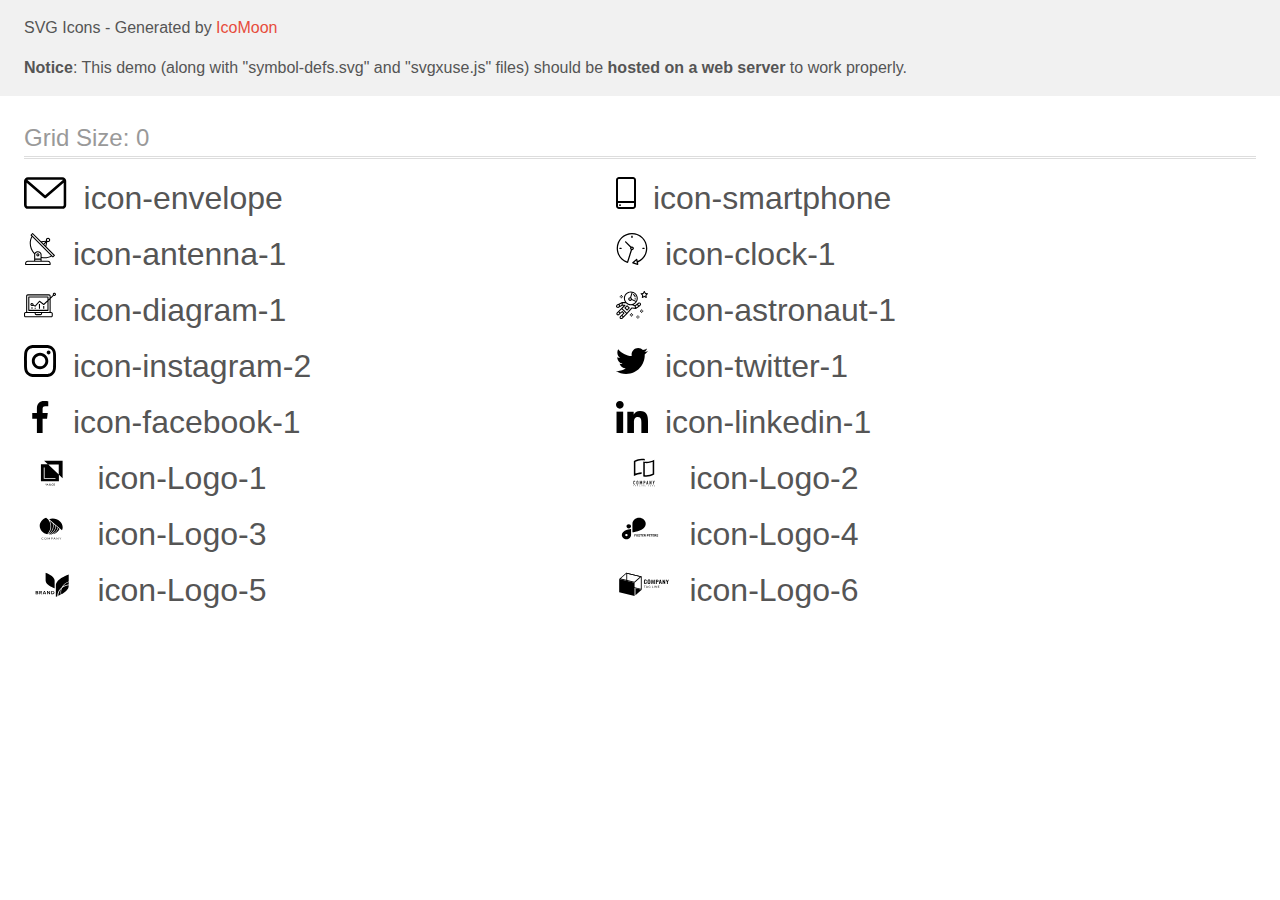
<file: images/Icons/icomoon/demo-external-svg.html>
<!doctype html>
<html>
<head>
    <title>IcoMoon - SVG Icons</title>
    <meta charset="utf-8">
    <meta name="viewport" content="width=device-width, initial-scale=1">
    <link rel="stylesheet" href="demo-files/demo.css">
    <link rel="stylesheet" href="style.css">
</head>
<body>
<header class="bgc1 clearfix">
<div class="mhl">
    <p>SVG Icons - Generated by <a href="https://icomoon.io/app">IcoMoon</a></p><p><strong>Notice</strong>: This demo (along with "symbol-defs.svg" and "svgxuse.js" files) should be <b>hosted on a web server</b> to work properly.</p>
</div>
</header>
    <div class="clearfix mhl ptl">
        <h1 class="mvm mtn fgc1">Grid Size: 0</h1>
        <div class="glyph fs1">
            <div class="clearfix pbs">
                <svg class="icon icon-envelope"><use xlink:href="symbol-defs.svg#icon-envelope"></use></svg><span class="name"> icon-envelope</span>
            </div>
        </div>
        <div class="glyph fs1">
            <div class="clearfix pbs">
                <svg class="icon icon-smartphone"><use xlink:href="symbol-defs.svg#icon-smartphone"></use></svg><span class="name"> icon-smartphone</span>
            </div>
        </div>
        <div class="glyph fs1">
            <div class="clearfix pbs">
                <svg class="icon icon-antenna-1"><use xlink:href="symbol-defs.svg#icon-antenna-1"></use></svg><span class="name"> icon-antenna-1</span>
            </div>
        </div>
        <div class="glyph fs1">
            <div class="clearfix pbs">
                <svg class="icon icon-clock-1"><use xlink:href="symbol-defs.svg#icon-clock-1"></use></svg><span class="name"> icon-clock-1</span>
            </div>
        </div>
        <div class="glyph fs1">
            <div class="clearfix pbs">
                <svg class="icon icon-diagram-1"><use xlink:href="symbol-defs.svg#icon-diagram-1"></use></svg><span class="name"> icon-diagram-1</span>
            </div>
        </div>
        <div class="glyph fs1">
            <div class="clearfix pbs">
                <svg class="icon icon-astronaut-1"><use xlink:href="symbol-defs.svg#icon-astronaut-1"></use></svg><span class="name"> icon-astronaut-1</span>
            </div>
        </div>
        <div class="glyph fs1">
            <div class="clearfix pbs">
                <svg class="icon icon-instagram-2"><use xlink:href="symbol-defs.svg#icon-instagram-2"></use></svg><span class="name"> icon-instagram-2</span>
            </div>
        </div>
        <div class="glyph fs1">
            <div class="clearfix pbs">
                <svg class="icon icon-twitter-1"><use xlink:href="symbol-defs.svg#icon-twitter-1"></use></svg><span class="name"> icon-twitter-1</span>
            </div>
        </div>
        <div class="glyph fs1">
            <div class="clearfix pbs">
                <svg class="icon icon-facebook-1"><use xlink:href="symbol-defs.svg#icon-facebook-1"></use></svg><span class="name"> icon-facebook-1</span>
            </div>
        </div>
        <div class="glyph fs1">
            <div class="clearfix pbs">
                <svg class="icon icon-linkedin-1"><use xlink:href="symbol-defs.svg#icon-linkedin-1"></use></svg><span class="name"> icon-linkedin-1</span>
            </div>
        </div>
        <div class="glyph fs1">
            <div class="clearfix pbs">
                <svg class="icon icon-Logo-1"><use xlink:href="symbol-defs.svg#icon-Logo-1"></use></svg><span class="name"> icon-Logo-1</span>
            </div>
        </div>
        <div class="glyph fs1">
            <div class="clearfix pbs">
                <svg class="icon icon-Logo-2"><use xlink:href="symbol-defs.svg#icon-Logo-2"></use></svg><span class="name"> icon-Logo-2</span>
            </div>
        </div>
        <div class="glyph fs1">
            <div class="clearfix pbs">
                <svg class="icon icon-Logo-3"><use xlink:href="symbol-defs.svg#icon-Logo-3"></use></svg><span class="name"> icon-Logo-3</span>
            </div>
        </div>
        <div class="glyph fs1">
            <div class="clearfix pbs">
                <svg class="icon icon-Logo-4"><use xlink:href="symbol-defs.svg#icon-Logo-4"></use></svg><span class="name"> icon-Logo-4</span>
            </div>
        </div>
        <div class="glyph fs1">
            <div class="clearfix pbs">
                <svg class="icon icon-Logo-5"><use xlink:href="symbol-defs.svg#icon-Logo-5"></use></svg><span class="name"> icon-Logo-5</span>
            </div>
        </div>
        <div class="glyph fs1">
            <div class="clearfix pbs">
                <svg class="icon icon-Logo-6"><use xlink:href="symbol-defs.svg#icon-Logo-6"></use></svg><span class="name"> icon-Logo-6</span>
            </div>
        </div>
  </div>
<script defer src="svgxuse.js"></script>
</body>
</html>
</file>
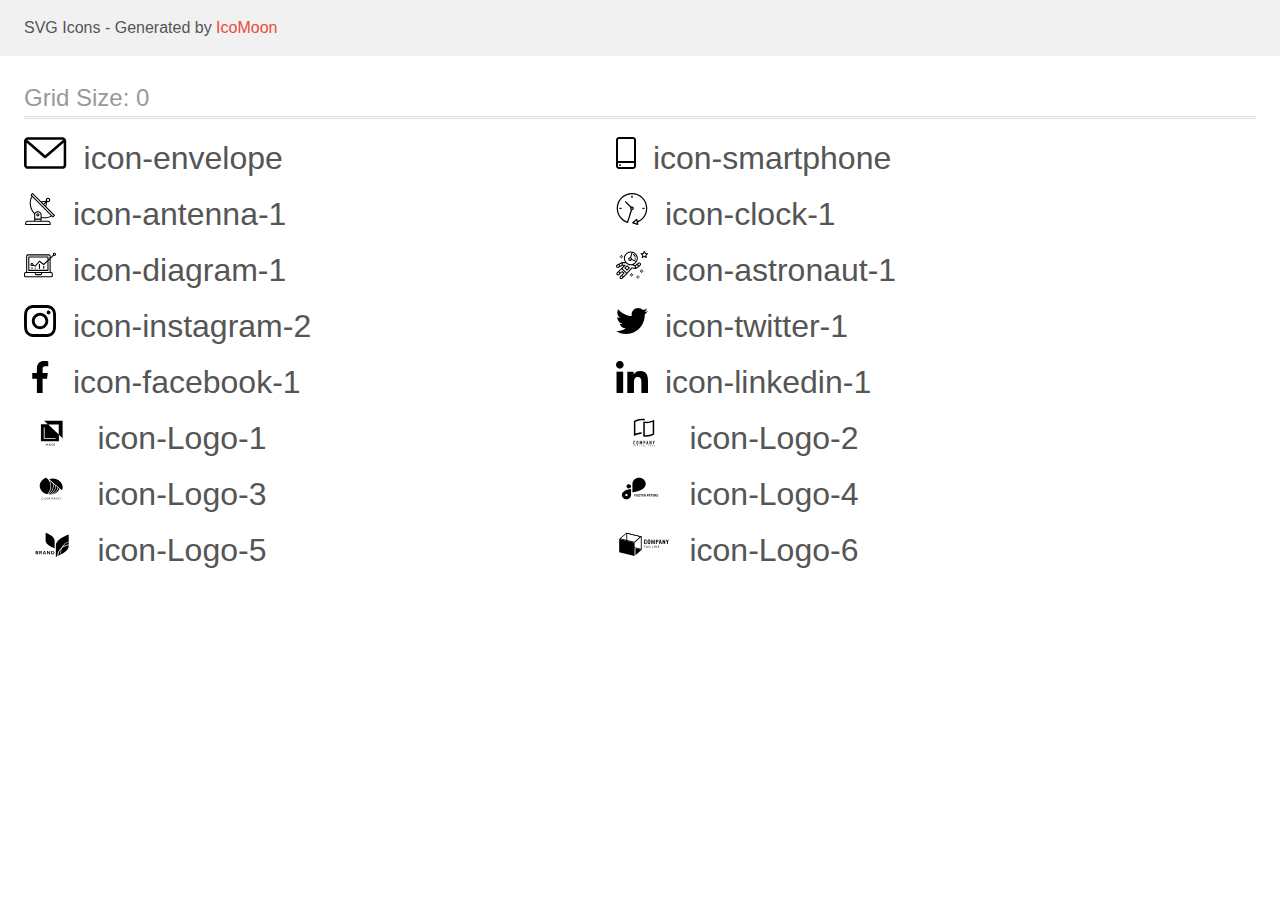
<file: images/Icons/icomoon/demo.html>
<!doctype html>
<html>
<head>
    <title>IcoMoon - SVG Icons</title>
    <meta charset="utf-8">
    <meta name="viewport" content="width=device-width, initial-scale=1">
    <link rel="stylesheet" href="demo-files/demo.css">
    <link rel="stylesheet" href="style.css">
</head>
<body>
<svg aria-hidden="true" style="position: absolute; width: 0; height: 0; overflow: hidden;" version="1.1" xmlns="http://www.w3.org/2000/svg" xmlns:xlink="http://www.w3.org/1999/xlink">
<defs>
<symbol id="icon-envelope" viewBox="0 0 43 32">
<path d="M38.667 0h-34.667c-2.206 0-4 1.794-4 4v24c0 2.206 1.794 4 4 4h34.667c2.206 0 4-1.794 4-4v-24c0-2.206-1.794-4-4-4zM38.667 2.667c0.181 0 0.353 0.038 0.511 0.103l-17.844 15.466-17.844-15.466c0.158-0.066 0.33-0.103 0.511-0.103h34.667zM38.667 29.333h-34.667c-0.736 0-1.333-0.598-1.333-1.333v-22.413l17.793 15.421c0.251 0.217 0.563 0.326 0.874 0.326s0.622-0.108 0.874-0.326l17.793-15.421v22.413c0 0.736-0.598 1.333-1.333 1.333z"></path>
</symbol>
<symbol id="icon-smartphone" viewBox="0 0 20 32">
<path d="M17 0h-14c-1.654 0-3 1.346-3 3v26c0 1.654 1.346 3 3 3h14c1.654 0 3-1.346 3-3v-26c0-1.654-1.346-3-3-3zM3 2h14c0.552 0 1 0.448 1 1v21h-16v-21c0-0.552 0.448-1 1-1zM17 30h-14c-0.552 0-1-0.448-1-1v-3h16v3c0 0.552-0.448 1-1 1z"></path>
<path d="M4.707 27.478c0.391 0.365 0.391 0.956 0 1.321s-1.024 0.365-1.414 0c-0.391-0.365-0.391-0.956 0-1.321s1.024-0.365 1.414 0z"></path>
</symbol>
<symbol id="icon-antenna-1" viewBox="0 0 32 32">
<path d="M30.773 22.098l-8.443-8.505 0.937-4.615c0.242 0.094 0.499 0.144 0.758 0.146h0.006c1.192 0.014 2.17-0.941 2.184-2.133s-0.941-2.17-2.133-2.184c-1.192-0.014-2.17 0.941-2.184 2.133-0.003 0.255 0.039 0.509 0.125 0.749l-4.96 0.605-8.091-8.133c-0.099-0.101-0.235-0.159-0.377-0.16-0.14 0.001-0.274 0.056-0.373 0.155l-1.513 1.504c-0.208 0.208-0.208 0.546 0 0.754l0.814 0.826c-3.153 5.798-2.129 12.978 2.519 17.663 0.043 0.041 0.092 0.074 0.146 0.098-0.034 0.18-0.051 0.364-0.052 0.547v6.187h-6.4c-1.472 0.002-2.665 1.195-2.667 2.667v1.067c0 0.295 0.239 0.533 0.533 0.533h24.533c0.295 0 0.533-0.239 0.533-0.533v-1.067c-0.002-1.472-1.195-2.665-2.667-2.667h-6.4v-2.742c1.003 0.21 2.024 0.317 3.049 0.32 2.458-0.003 4.877-0.615 7.040-1.783l0.818 0.823c0.099 0.101 0.235 0.159 0.377 0.16 0.14-0.001 0.274-0.056 0.373-0.155l1.513-1.504c0.208-0.208 0.208-0.546 0-0.754zM23.28 6.233c0.418-0.415 1.093-0.414 1.508 0.004s0.414 1.093-0.004 1.508c-0.2 0.199-0.47 0.31-0.752 0.31h-0.003c-0.589-0.003-1.064-0.483-1.061-1.072 0.002-0.282 0.115-0.552 0.314-0.751h-0.002zM22.024 9.738l-0.598 2.946-1.175-1.182 1.774-1.763zM21.419 8.836l-1.92 1.909-1.485-1.493 3.405-0.415zM24.004 28.8c0.884 0 1.6 0.716 1.6 1.6v0.533h-23.467v-0.533c0-0.884 0.716-1.6 1.6-1.6h20.267zM16.537 26.667v1.067h-5.333v-1.067h5.333zM11.204 25.6v-4.053c0-1.294 1.196-2.347 2.667-2.347s2.667 1.053 2.667 2.347v4.053h-5.333zM17.604 23.904v-2.357c0-1.882-1.675-3.413-3.733-3.413-1.331-0.020-2.576 0.657-3.281 1.786-4.058-4.274-4.971-10.645-2.279-15.887l18.602 18.708c-2.872 1.461-6.165 1.873-9.309 1.163zM28.893 23.22l-21.057-21.181 0.755-0.752 7.935 7.98c0.004 0 0.006 0.007 0.010 0.010l13.115 13.191-0.757 0.752z"></path>
<path d="M13.876 20.267h-0.005c-0.884-0.001-1.601 0.714-1.602 1.598s0.714 1.601 1.598 1.602h0.005c0.884 0.001 1.601-0.714 1.602-1.598s-0.714-1.601-1.598-1.602zM14.249 22.245c-0.1 0.1-0.236 0.156-0.378 0.155-0.295-0.002-0.532-0.242-0.531-0.536 0.001-0.141 0.057-0.276 0.157-0.375s0.233-0.154 0.373-0.155c0.295 0.002 0.532 0.241 0.53 0.536-0.001 0.141-0.057 0.276-0.157 0.375h0.005z"></path>
</symbol>
<symbol id="icon-clock-1" viewBox="0 0 32 32">
<path d="M31.297 15.301c-0.002-8.452-6.855-15.303-15.308-15.301s-15.303 6.855-15.301 15.308c0.001 6.658 4.307 12.551 10.649 14.576 0.061 0.019 0.124 0.029 0.187 0.029 0.121-0 0.239-0.032 0.342-0.094 0.135-0.080 0.236-0.207 0.283-0.356l3.865-12.25c1.057-0.005 1.909-0.866 1.903-1.923s-0.866-1.909-1.923-1.903c-0.284 0.001-0.565 0.067-0.82 0.191l-5.106-5.107c-0.253-0.245-0.657-0.238-0.902 0.016-0.239 0.247-0.239 0.639 0 0.886l5.103 5.109c-0.392 0.799-0.168 1.764 0.536 2.309l-3.683 11.673c-7.278-2.681-11.004-10.754-8.323-18.032s10.754-11.004 18.032-8.323 11.004 10.754 8.323 18.032c-1.31 3.556-4.001 6.431-7.462 7.973l-0.398-1.874c-0.073-0.344-0.411-0.565-0.756-0.492-0.109 0.023-0.209 0.074-0.292 0.148l-3.837 3.426c-0.263 0.234-0.287 0.637-0.052 0.9 0.076 0.085 0.174 0.149 0.283 0.184l4.899 1.563c0.335 0.108 0.694-0.077 0.802-0.412 0.034-0.106 0.040-0.219 0.017-0.328l-0.391-1.839c5.664-2.388 9.342-7.942 9.329-14.089zM15.992 14.664c0.352 0 0.638 0.286 0.638 0.638s-0.286 0.638-0.638 0.638c-0.352 0-0.638-0.285-0.638-0.638s0.285-0.638 0.638-0.638zM18.093 29.528l2.184-1.948 0.603 2.84-2.787-0.892z"></path>
<path d="M15.354 3.185v1.275c0 0.352 0.285 0.638 0.638 0.638s0.638-0.285 0.638-0.638v-1.275c0-0.352-0.286-0.638-0.638-0.638s-0.638 0.286-0.638 0.638z"></path>
<path d="M3.876 14.664c-0.352 0-0.638 0.286-0.638 0.638s0.285 0.638 0.638 0.638h1.275c0.352 0 0.638-0.285 0.638-0.638s-0.285-0.638-0.638-0.638h-1.275z"></path>
<path d="M28.108 15.939c0.352 0 0.638-0.285 0.638-0.638s-0.285-0.638-0.638-0.638h-1.275c-0.352 0-0.638 0.286-0.638 0.638s0.286 0.638 0.638 0.638h1.275z"></path>
</symbol>
<symbol id="icon-diagram-1" viewBox="0 0 32 32">
<path d="M14.926 14.965h1.066v4.798h-1.066v-4.797z"></path>
<path d="M19.19 17.097h1.066v2.665h-1.066v-2.665z"></path>
<path d="M10.661 18.696h1.066v1.066h-1.066v-1.066z"></path>
<path d="M7.463 18.163h1.066v1.599h-1.066v-1.599z"></path>
<path d="M1.599 28.291h25.587c0.883 0 1.599-0.716 1.599-1.599v-2.132c0-0.883-0.716-1.599-1.599-1.599h-0.533v-13.293l3.028-2.868c0.703 0.346 1.553 0.136 2.013-0.499s0.396-1.508-0.152-2.068-1.42-0.644-2.065-0.198c-0.644 0.446-0.873 1.292-0.542 2.002l-2.281 2.163v-1.23c0-0.883-0.716-1.599-1.599-1.599h-21.322c-0.883 0-1.599 0.716-1.599 1.599v15.992h-0.533c-0.883 0-1.599 0.716-1.599 1.599v2.132c0 0.883 0.716 1.599 1.599 1.599zM30.384 4.837c0.294 0 0.533 0.239 0.533 0.533s-0.239 0.533-0.533 0.533c-0.294 0-0.533-0.239-0.533-0.533s0.239-0.533 0.533-0.533zM3.198 6.969c0-0.294 0.239-0.533 0.533-0.533h21.322c0.294 0 0.533 0.239 0.533 0.533v2.239l-1.066 1.013v-2.186c0-0.294-0.239-0.533-0.533-0.533h-19.19c-0.294 0-0.533 0.239-0.533 0.533v13.326c0 0.294 0.239 0.533 0.533 0.533h19.19c0.294 0 0.533-0.239 0.533-0.533v-9.674l1.066-1.010v12.284h-22.388v-15.992zM7.996 13.899c-0.721-0.002-1.354 0.478-1.546 1.174s0.105 1.433 0.725 1.801c0.62 0.368 1.41 0.276 1.928-0.226l1.853 0.93c0.215 0.108 0.476 0.057 0.636-0.123l3.939-4.431 3.872 2.901c0.208 0.156 0.498 0.139 0.686-0.039l3.365-3.188v8.131h-18.124v-12.26h18.124v2.66l-3.771 3.572-3.904-2.927c-0.222-0.166-0.534-0.135-0.718 0.072l-3.993 4.493-1.493-0.746c0.011-0.064 0.018-0.129 0.020-0.193 0-0.883-0.716-1.599-1.599-1.599zM8.529 15.498c0 0.294-0.239 0.533-0.533 0.533s-0.533-0.239-0.533-0.533c0-0.294 0.239-0.533 0.533-0.533s0.533 0.239 0.533 0.533zM11.727 24.027h5.331v0.533c0 0.294-0.239 0.533-0.533 0.533h-4.264c-0.294 0-0.533-0.239-0.533-0.533v-0.533zM1.066 24.56c0-0.294 0.239-0.533 0.533-0.533h9.062v0.533c0 0.883 0.716 1.599 1.599 1.599h4.264c0.883 0 1.599-0.716 1.599-1.599v-0.533h9.062c0.294 0 0.533 0.239 0.533 0.533v2.132c0 0.294-0.239 0.533-0.533 0.533h-25.587c-0.294 0-0.533-0.239-0.533-0.533v-2.132z"></path>
</symbol>
<symbol id="icon-astronaut-1" viewBox="0 0 32 32">
<path d="M31.974 4.524c-0.063-0.193-0.229-0.333-0.43-0.363l-1.91-0.278-0.855-1.731c-0.179-0.365-0.777-0.365-0.956 0l-0.855 1.731-1.91 0.278c-0.201 0.029-0.367 0.17-0.431 0.363-0.062 0.193-0.011 0.405 0.135 0.547l1.383 1.348-0.326 1.903c-0.034 0.2 0.048 0.402 0.212 0.522 0.166 0.121 0.382 0.135 0.562 0.040l1.709-0.899 1.709 0.899c0.078 0.041 0.164 0.061 0.249 0.061 0.11 0 0.221-0.034 0.314-0.102 0.164-0.119 0.246-0.322 0.212-0.522l-0.326-1.903 1.383-1.348c0.145-0.142 0.197-0.354 0.135-0.547zM29.511 5.851c-0.125 0.122-0.183 0.299-0.153 0.472l0.191 1.114-1-0.526c-0.078-0.041-0.163-0.061-0.249-0.061s-0.17 0.020-0.249 0.061l-1.001 0.526 0.191-1.114c0.030-0.173-0.028-0.349-0.153-0.472l-0.81-0.789 1.119-0.163c0.174-0.025 0.324-0.134 0.402-0.292l0.5-1.013 0.5 1.013c0.078 0.157 0.228 0.267 0.402 0.292l1.119 0.163-0.809 0.789z"></path>
<path d="M26.134 20.522h-1.067v1.067h1.067v-1.067z"></path>
<path d="M26.134 22.656h-1.067v1.067h1.067v-1.067z"></path>
<path d="M27.2 21.589h-1.067v1.067h1.067v-1.067z"></path>
<path d="M25.067 21.589h-1.067v1.067h1.067v-1.067z"></path>
<path d="M22.4 26.389h-1.067v1.067h1.067v-1.067z"></path>
<path d="M22.4 28.522h-1.067v1.067h1.067v-1.067z"></path>
<path d="M23.467 27.456h-1.067v1.067h1.067v-1.067z"></path>
<path d="M21.333 27.456h-1.067v1.067h1.067v-1.067z"></path>
<path d="M16 24.256h-1.067v1.067h1.067v-1.067z"></path>
<path d="M16 26.389h-1.067v1.067h1.067v-1.067z"></path>
<path d="M17.067 25.322h-1.067v1.067h1.067v-1.067z"></path>
<path d="M14.933 25.322h-1.067v1.067h1.067v-1.067z"></path>
<path d="M5.867 6.122h-1.067v1.067h1.067v-1.067z"></path>
<path d="M5.867 8.255h-1.067v1.067h1.067v-1.067z"></path>
<path d="M6.933 7.189h-1.067v1.067h1.067v-1.067z"></path>
<path d="M4.8 7.189h-1.067v1.067h1.067v-1.067z"></path>
<path d="M24.715 14.159c-0.287-0.388-0.709-0.637-1.188-0.705-0.481-0.068-0.956 0.058-1.34 0.352l-1.252 0.96-1.898 1.417-1.358-0.541c2.421-1.086 4.114-3.508 4.114-6.32 0-3.823-3.123-6.933-6.961-6.933s-6.961 3.11-6.961 6.933c0 1.386 0.414 2.674 1.12 3.758l-2.764-0.024c-0.002 0-0.003 0-0.005 0-0.009 0-0.015 0.004-0.023 0.005-0.053 0.002-0.105 0.013-0.155 0.031-0.013 0.005-0.026 0.008-0.038 0.013-0.006 0.003-0.013 0.003-0.019 0.006l-3.233 1.596c-0.001 0-0.001 0-0.001 0.001l-1.893 0.911c-0.021 0.009-0.042 0.021-0.063 0.035-0.755 0.502-1.012 1.489-0.598 2.295 0.22 0.429 0.595 0.745 1.056 0.889 0.178 0.055 0.359 0.083 0.539 0.083 0.29 0 0.577-0.071 0.839-0.211l1.388-0.738 2.264-1.169 1.357-0.008-5.442 5.416c-0.001 0.001-0.001 0.001-0.002 0.001l-1.339 1.333c-0.316 0.315-0.49 0.732-0.49 1.178s0.174 0.863 0.49 1.179c0.325 0.323 0.752 0.485 1.179 0.485s0.854-0.162 1.18-0.485l1.314-1.309 1.741-1.3 0.901 0.897-1.762 1.754c-0 0.001-0.001 0.001-0.002 0.001l-1.339 1.333c-0.316 0.315-0.49 0.732-0.49 1.178s0.174 0.863 0.49 1.179c0.325 0.323 0.753 0.485 1.18 0.485s0.855-0.162 1.18-0.485l3.482-3.467c0.001-0.001 0.001-0.001 0.001-0.002l1.010-1-0.004-0.004c0.006-0.006 0.015-0.009 0.022-0.015l5.166-5.658 3.471 0.494c0.025 0.004 0.050 0.005 0.075 0.005 0.065 0 0.127-0.015 0.187-0.038 0.018-0.006 0.033-0.015 0.050-0.023 0.019-0.010 0.039-0.015 0.058-0.027l3.213-2.133c0.012-0.008 0.018-0.021 0.029-0.029 0.013-0.010 0.029-0.014 0.041-0.026l1.271-1.191c0.662-0.62 0.753-1.635 0.212-2.362zM2.13 17.77c-0.173 0.093-0.37 0.111-0.558 0.052-0.187-0.058-0.338-0.186-0.427-0.358-0.161-0.314-0.068-0.695 0.214-0.902l1.314-0.632 0.449 1.312-0.992 0.528zM5.628 15.942l-1.548 0.8-0.439-1.283 2.027-1.001-0.040 1.484zM20.727 9.322c0 0.918-0.219 1.785-0.599 2.559l-4.181-1.899c-0.044-0.573-0.341-1.075-0.788-1.388l1.464-4.86c2.378 0.756 4.105 2.974 4.105 5.588zM8.938 9.322c0-3.235 2.644-5.867 5.894-5.867 0.253 0 0.5 0.021 0.745 0.052l-1.432 4.754c-0.019-0.001-0.037-0.006-0.057-0.006-1.033 0-1.873 0.837-1.873 1.867s0.84 1.867 1.873 1.867c0.694 0 1.294-0.383 1.618-0.945l3.862 1.755c-1.075 1.446-2.795 2.39-4.737 2.39-3.25 0-5.894-2.632-5.894-5.867zM14.894 10.122c0 0.441-0.362 0.8-0.806 0.8s-0.806-0.359-0.806-0.8c0-0.441 0.362-0.8 0.806-0.8s0.806 0.359 0.806 0.8zM2.465 25.146c-0.236 0.234-0.619 0.234-0.854 0.001-0.114-0.114-0.176-0.263-0.176-0.423s0.062-0.309 0.176-0.421l0.962-0.958 0.851 0.848-0.959 0.955zM5.679 28.88c-0.236 0.234-0.619 0.235-0.855 0.001-0.114-0.114-0.176-0.263-0.176-0.423s0.062-0.309 0.176-0.421l0.963-0.959 0.852 0.848-0.96 0.955zM9.16 25.411c-0.001 0-0.001 0-0.002 0.001l-1.765 1.76-0.852-0.848 1.763-1.755c0 0 0 0 0-0s0.001-0.001 0.002-0.001c0.040-0.040 0.065-0.088 0.090-0.135 0.007-0.014 0.020-0.026 0.026-0.040 0.017-0.041 0.019-0.085 0.026-0.129 0.003-0.025 0.014-0.047 0.014-0.073 0-0.036-0.013-0.070-0.020-0.106-0.006-0.032-0.006-0.065-0.019-0.095-0.020-0.050-0.055-0.094-0.091-0.138-0.010-0.012-0.014-0.027-0.025-0.038 0 0 0 0-0.001 0s-0.001-0.002-0.001-0.002l-1.607-1.6c-0.017-0.017-0.039-0.024-0.058-0.038-0.028-0.022-0.055-0.042-0.087-0.058-0.030-0.015-0.061-0.024-0.093-0.033-0.034-0.010-0.067-0.017-0.103-0.020-0.033-0.002-0.063 0.001-0.095 0.005-0.036 0.004-0.069 0.009-0.104 0.020-0.034 0.011-0.063 0.027-0.094 0.045-0.020 0.011-0.042 0.015-0.061 0.029l-1.773 1.324-0.901-0.897 2.399-2.386 4.361 4.289-0.928 0.919zM15.979 18.394c-0.015-0.002-0.030 0.004-0.045 0.003-0.039-0.002-0.076 0.001-0.115 0.007-0.030 0.005-0.059 0.011-0.088 0.021-0.034 0.012-0.065 0.028-0.097 0.047-0.030 0.018-0.057 0.037-0.083 0.061-0.013 0.011-0.028 0.017-0.040 0.029l-4.698 5.146-4.328-4.257 2.833-2.818c0.209-0.208 0.21-0.546 0.002-0.755-0.105-0.105-0.243-0.157-0.381-0.156v-0.001l-2.219 0.013 0.028-1.607 3.104 0.027c1.265 1.294 3.029 2.101 4.981 2.101 0.437 0 0.864-0.045 1.279-0.123 0.040 0.032 0.079 0.065 0.13 0.085l2.41 0.96 0.331 1.644-3.003-0.427zM20.020 18.572l-0.313-1.558 1.446-1.080 0.947 1.257-2.080 1.381zM23.774 15.741l-0.838 0.785-0.931-1.236 0.831-0.637c0.155-0.119 0.351-0.168 0.543-0.143 0.193 0.027 0.364 0.128 0.48 0.284 0.217 0.292 0.18 0.699-0.085 0.947z"></path>
<path d="M13.602 18.544l-2.143-2.133c-0.207-0.207-0.545-0.207-0.753 0l-2.142 2.133c-0.1 0.101-0.157 0.236-0.157 0.378s0.056 0.278 0.157 0.378l2.142 2.133c0.104 0.103 0.241 0.155 0.377 0.155s0.273-0.052 0.376-0.155l2.143-2.133c0.1-0.1 0.157-0.236 0.157-0.378s-0.057-0.278-0.157-0.378zM11.083 20.303l-1.387-1.381 1.387-1.381 1.387 1.381-1.387 1.381z"></path>
<path d="M17.164 5.071l-0.258 1.036c0.071 0.018 1.738 0.452 1.738 2.149h1.067c-0-2.017-1.666-2.965-2.547-3.185z"></path>
<path d="M19.711 9.322h-1.067v1.067h1.067v-1.067z"></path>
</symbol>
<symbol id="icon-instagram-2" viewBox="0 0 32 32">
<path d="M31.969 9.408c-0.075-1.7-0.35-2.869-0.744-3.882-0.406-1.075-1.032-2.038-1.851-2.838-0.8-0.813-1.769-1.444-2.832-1.844-1.019-0.394-2.182-0.669-3.882-0.744-1.713-0.081-2.257-0.1-6.601-0.1s-4.888 0.019-6.595 0.094c-1.7 0.075-2.869 0.35-3.882 0.744-1.075 0.406-2.038 1.031-2.838 1.85-0.813 0.8-1.444 1.769-1.844 2.832-0.394 1.019-0.669 2.182-0.744 3.882-0.081 1.713-0.1 2.257-0.1 6.601s0.019 4.888 0.094 6.595c0.075 1.7 0.35 2.869 0.744 3.882 0.406 1.075 1.038 2.038 1.85 2.838 0.8 0.813 1.769 1.444 2.832 1.844 1.019 0.394 2.182 0.669 3.882 0.744 1.706 0.075 2.25 0.094 6.595 0.094s4.888-0.019 6.595-0.094c1.7-0.075 2.869-0.35 3.882-0.744 2.151-0.832 3.851-2.532 4.682-4.682 0.394-1.019 0.669-2.182 0.744-3.882 0.075-1.707 0.094-2.251 0.094-6.595s-0.006-4.888-0.081-6.595zM29.087 22.473c-0.069 1.563-0.331 2.407-0.55 2.969-0.538 1.394-1.644 2.5-3.038 3.038-0.563 0.219-1.413 0.481-2.969 0.55-1.688 0.075-2.194 0.094-6.464 0.094s-4.782-0.019-6.464-0.094c-1.563-0.069-2.407-0.331-2.969-0.55-0.694-0.256-1.325-0.663-1.838-1.194-0.531-0.519-0.938-1.144-1.194-1.838-0.219-0.563-0.481-1.413-0.55-2.969-0.075-1.688-0.094-2.194-0.094-6.464s0.019-4.782 0.094-6.464c0.069-1.563 0.331-2.407 0.55-2.969 0.256-0.694 0.663-1.325 1.2-1.838 0.519-0.531 1.144-0.938 1.838-1.194 0.563-0.219 1.413-0.481 2.969-0.55 1.688-0.075 2.194-0.094 6.464-0.094 4.276 0 4.782 0.019 6.464 0.094 1.563 0.069 2.407 0.331 2.969 0.55 0.694 0.256 1.325 0.662 1.838 1.194 0.531 0.519 0.938 1.144 1.194 1.838 0.219 0.563 0.481 1.413 0.55 2.969 0.075 1.688 0.094 2.194 0.094 6.464s-0.019 4.77-0.094 6.458z"></path>
<path d="M16.059 7.783c-4.538 0-8.22 3.682-8.22 8.22s3.682 8.22 8.22 8.22c4.539 0 8.22-3.682 8.22-8.22s-3.682-8.22-8.22-8.22zM16.059 21.335c-2.944 0-5.332-2.388-5.332-5.332s2.388-5.332 5.332-5.332c2.944 0 5.332 2.388 5.332 5.332s-2.388 5.332-5.332 5.332z"></path>
<path d="M26.524 7.458c0 1.060-0.859 1.919-1.919 1.919s-1.919-0.859-1.919-1.919c0-1.060 0.859-1.919 1.919-1.919s1.919 0.859 1.919 1.919z"></path>
</symbol>
<symbol id="icon-twitter-1" viewBox="0 0 32 32">
<path d="M32 6.078c-1.19 0.522-2.458 0.868-3.78 1.036 1.36-0.812 2.398-2.088 2.886-3.626-1.268 0.756-2.668 1.29-4.16 1.588-1.204-1.282-2.92-2.076-4.792-2.076-3.632 0-6.556 2.948-6.556 6.562 0 0.52 0.044 1.020 0.152 1.496-5.454-0.266-10.28-2.88-13.522-6.862-0.566 0.982-0.898 2.106-0.898 3.316 0 2.272 1.17 4.286 2.914 5.452-1.054-0.020-2.088-0.326-2.964-0.808 0 0.020 0 0.046 0 0.072 0 3.188 2.274 5.836 5.256 6.446-0.534 0.146-1.116 0.216-1.72 0.216-0.42 0-0.844-0.024-1.242-0.112 0.85 2.598 3.262 4.508 6.13 4.57-2.232 1.746-5.066 2.798-8.134 2.798-0.538 0-1.054-0.024-1.57-0.090 2.906 1.874 6.35 2.944 10.064 2.944 12.072 0 18.672-10 18.672-18.668 0-0.29-0.010-0.57-0.024-0.848 1.302-0.924 2.396-2.078 3.288-3.406z"></path>
</symbol>
<symbol id="icon-facebook-1" viewBox="0 0 32 32">
<path d="M21.329 5.313h2.921v-5.088c-0.504-0.069-2.237-0.225-4.256-0.225-4.212 0-7.097 2.649-7.097 7.519v4.481h-4.648v5.688h4.648v14.312h5.699v-14.311h4.46l0.708-5.688h-5.169v-3.919c0.001-1.644 0.444-2.769 2.735-2.769z"></path>
</symbol>
<symbol id="icon-linkedin-1" viewBox="0 0 32 32">
<path d="M31.992 32v-0.001h0.008v-11.736c0-5.741-1.236-10.164-7.948-10.164-3.227 0-5.392 1.771-6.276 3.449h-0.093v-2.913h-6.364v21.364h6.627v-10.579c0-2.785 0.528-5.479 3.977-5.479 3.399 0 3.449 3.179 3.449 5.657v10.401h6.62z"></path>
<path d="M0.528 10.636h6.635v21.364h-6.635v-21.364z"></path>
<path d="M3.843 0c-2.121 0-3.843 1.721-3.843 3.843s1.721 3.879 3.843 3.879c2.121 0 3.843-1.757 3.843-3.879-0.001-2.121-1.723-3.843-3.843-3.843v0z"></path>
</symbol>
<symbol id="icon-Logo-1" viewBox="0 0 57 32">
<path d="M20.267 3.733l3.738 3.538-6.938-0.004v17.166h18.133v-6.564l3.733 3.534v-17.671h-18.667zM35.036 17.455l-10.597-10.032h10.597v10.032zM31.746 21.923h-11.81v-11.545h0.835v10.764h10.975v0.782zM22.725 26.72l-0.436 0.898-0.436-0.898h-0.366l0.637 1.198v0.698h0.331v-0.698l0.635-1.198h-0.365zM23.273 28.615l0.154-0.441h0.734l0.155 0.441h0.344l-0.717-1.896h-0.296l-0.716 1.896h0.342zM23.794 27.122l0.275 0.786h-0.549l0.275-0.786zM25.531 27.863c-0.048 0.073-0.072 0.153-0.072 0.241 0 0.16 0.056 0.29 0.168 0.389s0.263 0.148 0.451 0.148 0.349-0.051 0.484-0.152l0.107 0.126h0.367l-0.279-0.329c0.109-0.149 0.164-0.341 0.164-0.574h-0.275c0 0.128-0.026 0.243-0.079 0.348l-0.366-0.432 0.129-0.094c0.091-0.066 0.157-0.132 0.197-0.198s0.060-0.14 0.060-0.219c0-0.12-0.044-0.22-0.133-0.301s-0.201-0.122-0.339-0.122c-0.153 0-0.274 0.043-0.365 0.13s-0.135 0.203-0.135 0.352c0 0.061 0.014 0.124 0.043 0.189s0.081 0.144 0.155 0.237c-0.141 0.101-0.235 0.188-0.283 0.262zM26.386 28.282c-0.093 0.071-0.193 0.107-0.299 0.107-0.095 0-0.17-0.027-0.227-0.082s-0.085-0.126-0.085-0.214c0-0.102 0.052-0.192 0.156-0.271l0.040-0.029 0.414 0.488zM26.046 27.442c-0.089-0.11-0.134-0.202-0.134-0.275 0-0.063 0.018-0.116 0.055-0.158s0.085-0.063 0.147-0.063c0.057 0 0.105 0.018 0.142 0.053s0.056 0.077 0.056 0.126c0 0.075-0.027 0.136-0.081 0.184l-0.040 0.033-0.145 0.099zM29.132 28.472c0.13-0.114 0.205-0.272 0.224-0.474h-0.328c-0.017 0.135-0.059 0.232-0.124 0.29s-0.162 0.087-0.292 0.087c-0.142 0-0.249-0.054-0.323-0.161s-0.109-0.264-0.109-0.469v-0.168c0.002-0.202 0.041-0.355 0.117-0.46s0.188-0.158 0.331-0.158c0.123 0 0.217 0.030 0.28 0.091s0.104 0.158 0.12 0.294h0.328c-0.021-0.207-0.095-0.368-0.223-0.482s-0.296-0.171-0.505-0.171c-0.155 0-0.293 0.037-0.411 0.111s-0.209 0.179-0.272 0.315c-0.063 0.136-0.095 0.294-0.095 0.473v0.177c0.003 0.174 0.035 0.328 0.098 0.46s0.151 0.234 0.266 0.306c0.115 0.071 0.249 0.107 0.4 0.107 0.216 0 0.389-0.056 0.52-0.169zM31.068 28.206c0.064-0.141 0.096-0.304 0.096-0.49v-0.105c-0.001-0.185-0.034-0.347-0.099-0.486s-0.158-0.247-0.277-0.32c-0.119-0.075-0.256-0.112-0.41-0.112s-0.292 0.038-0.411 0.113c-0.119 0.075-0.211 0.183-0.277 0.324s-0.098 0.305-0.098 0.49v0.107c0.001 0.181 0.034 0.342 0.099 0.48s0.159 0.246 0.279 0.322c0.121 0.075 0.258 0.112 0.411 0.112 0.155 0 0.293-0.037 0.411-0.112s0.212-0.183 0.276-0.323zM30.716 27.135c0.080 0.112 0.12 0.273 0.12 0.483v0.099c0 0.214-0.040 0.376-0.119 0.487s-0.19 0.167-0.336 0.167c-0.144 0-0.257-0.057-0.339-0.171s-0.121-0.275-0.121-0.483v-0.109c0.002-0.204 0.043-0.362 0.122-0.473s0.192-0.168 0.335-0.168c0.146 0 0.258 0.056 0.337 0.168z"></path>
</symbol>
<symbol id="icon-Logo-2" viewBox="0 0 57 32">
<path d="M26.727 3.165h-0.073c-0.112-0.007-0.224-0.010-0.336-0.012v0h-0.243c-0.212 0-0.428 0.005-0.642 0.016-0.016-0.001-0.032-0.001-0.049 0-1.944 0.11-3.848 0.596-5.609 1.431l-0.231 0.111v11.809l0.54-0.183c0.474-0.163 0.978-0.309 1.5-0.445 1.411-0.362 2.861-0.555 4.317-0.574v1.551c-0.193 0.001-0.38 0.007-0.568 0.016h-0.045c-1.121 0.061-2.233 0.232-3.322 0.51-1.378 0.345-2.708 0.863-3.957 1.542v-15.145c1.298-0.757 2.695-1.325 4.151-1.688 1.278-0.33 2.593-0.5 3.913-0.504h0.228c0.273 0.007 0.538 0.019 0.788 0.038 0.658 0.046 1.31 0.15 1.95 0.311v1.527c-0.621-0.145-1.253-0.24-1.889-0.285-0.013-0.001-0.026-0.002-0.039-0.003-0.132-0.011-0.263-0.022-0.386-0.022zM29.415 4.726c0.339 0.026 0.689 0.038 1.044 0.038 1.388-0.005 2.769-0.182 4.114-0.528 1.378-0.346 2.706-0.865 3.956-1.543v14.875c-1.298 0.756-2.696 1.325-4.153 1.688-1.279 0.329-2.593 0.498-3.913 0.503-1 0.008-1.997-0.11-2.968-0.35v-14.971c0.229 0.053 0.465 0.102 0.706 0.142 0.394 0.066 0.81 0.115 1.214 0.145zM36.985 4.841l-0.54 0.182c-0.497 0.167-0.997 0.316-1.5 0.449-1.465 0.377-2.971 0.57-4.483 0.575-0.352 0-0.676-0.010-0.989-0.030l-0.43-0.028v12.148l0.37 0.033c0.343 0.030 0.696 0.045 1.052 0.045 1.191-0.005 2.377-0.159 3.531-0.457 0.95-0.238 1.874-0.57 2.759-0.991l0.231-0.111v-11.813z"></path>
<path d="M19.060 24.113c-0.078-0.080-0.171-0.144-0.274-0.186s-0.214-0.061-0.326-0.057c-0.119-0.002-0.237 0.021-0.347 0.065-0.101 0.040-0.193 0.101-0.27 0.178s-0.135 0.17-0.174 0.271c-0.042 0.107-0.063 0.22-0.062 0.335v2.023c-0.005 0.143 0.022 0.284 0.080 0.415 0.048 0.104 0.117 0.196 0.202 0.271 0.081 0.068 0.176 0.117 0.278 0.144 0.098 0.028 0.2 0.042 0.302 0.042 0.113 0.001 0.224-0.023 0.326-0.070 0.101-0.044 0.193-0.108 0.27-0.187 0.075-0.079 0.135-0.171 0.177-0.271 0.043-0.102 0.065-0.212 0.065-0.323v-0.226h-0.529v0.18c0.002 0.062-0.009 0.123-0.031 0.18-0.017 0.043-0.043 0.082-0.077 0.114-0.033 0.026-0.070 0.046-0.111 0.058-0.036 0.012-0.073 0.018-0.111 0.019-0.047 0.006-0.095-0.002-0.139-0.021s-0.081-0.049-0.11-0.088c-0.050-0.081-0.074-0.176-0.070-0.271v-1.887c-0.003-0.105 0.019-0.208 0.065-0.302 0.027-0.043 0.066-0.077 0.112-0.098s0.097-0.030 0.147-0.024c0.046-0.002 0.091 0.008 0.132 0.028s0.077 0.049 0.104 0.086c0.059 0.078 0.090 0.173 0.088 0.271v0.175h0.524v-0.206c0.001-0.121-0.021-0.241-0.065-0.354-0.039-0.106-0.099-0.203-0.177-0.285z"></path>
<path d="M22.202 24.090c-0.169-0.142-0.381-0.221-0.602-0.222-0.108 0-0.215 0.020-0.316 0.057-0.103 0.037-0.198 0.093-0.279 0.165-0.088 0.079-0.158 0.175-0.205 0.283-0.053 0.124-0.079 0.257-0.077 0.392v1.941c-0.004 0.137 0.023 0.272 0.077 0.397 0.048 0.104 0.118 0.197 0.205 0.271 0.081 0.075 0.176 0.133 0.279 0.171 0.101 0.037 0.208 0.056 0.316 0.057s0.215-0.020 0.316-0.057c0.105-0.038 0.202-0.096 0.286-0.171 0.084-0.076 0.152-0.168 0.2-0.271 0.054-0.125 0.081-0.261 0.077-0.397v-1.941c0.003-0.135-0.024-0.268-0.077-0.392-0.047-0.107-0.115-0.203-0.2-0.283zM21.955 26.706c0.004 0.052-0.003 0.104-0.021 0.152s-0.047 0.092-0.084 0.128c-0.070 0.059-0.158 0.091-0.249 0.091s-0.179-0.032-0.249-0.091c-0.037-0.036-0.066-0.080-0.084-0.128s-0.025-0.101-0.021-0.152v-1.941c-0.004-0.052 0.003-0.104 0.021-0.152s0.047-0.092 0.084-0.128c0.070-0.059 0.158-0.091 0.249-0.091s0.179 0.032 0.249 0.091c0.037 0.036 0.066 0.080 0.084 0.128s0.025 0.101 0.021 0.152v1.941z"></path>
<path d="M26.329 27.573v-3.674h-0.509l-0.668 1.945h-0.009l-0.673-1.945h-0.503v3.674h0.525v-2.235h0.009l0.514 1.58h0.262l0.518-1.58h0.009v2.235h0.525z"></path>
<path d="M29.311 24.157c-0.081-0.091-0.183-0.16-0.297-0.201-0.123-0.040-0.251-0.059-0.38-0.057h-0.78v3.674h0.523v-1.435h0.27c0.163 0.007 0.326-0.027 0.472-0.1 0.119-0.066 0.218-0.163 0.287-0.281 0.061-0.098 0.101-0.206 0.12-0.32 0.021-0.138 0.030-0.278 0.028-0.418 0.005-0.176-0.012-0.353-0.051-0.525-0.035-0.127-0.101-0.243-0.193-0.338zM29.041 25.277c-0.002 0.067-0.019 0.132-0.049 0.191-0.030 0.056-0.077 0.102-0.135 0.129-0.078 0.035-0.162 0.050-0.247 0.046h-0.239v-1.249h0.27c0.081-0.004 0.162 0.012 0.236 0.046 0.054 0.031 0.097 0.079 0.123 0.136 0.029 0.065 0.044 0.134 0.046 0.205 0 0.077 0 0.159 0 0.244s0.005 0.174 0 0.252h-0.005z"></path>
<path d="M31.791 23.899h-0.429l-0.809 3.674h0.523l0.154-0.789h0.714l0.154 0.789h0.524l-0.83-3.674zM31.308 26.283l0.258-1.332h0.009l0.256 1.332h-0.524z"></path>
<path d="M35.173 26.112h-0.009l-0.791-2.213h-0.503v3.674h0.523v-2.209h0.011l0.8 2.209h0.492v-3.674h-0.523v2.213z"></path>
<path d="M38.372 23.899l-0.421 1.461h-0.011l-0.421-1.461h-0.554l0.719 2.121v1.553h0.524v-1.553l0.719-2.121h-0.554z"></path>
<path d="M17.6 28.61h0.252v0.708h0.171v-0.708h0.251v-0.145h-0.675v0.145z"></path>
<path d="M19.721 28.465l-0.331 0.853h0.182l0.070-0.194h0.34l0.073 0.194h0.186l-0.339-0.853h-0.182zM19.694 28.981l0.116-0.316 0.116 0.316h-0.232z"></path>
<path d="M21.818 29.004h0.197v0.11c-0.058 0.046-0.129 0.071-0.202 0.072-0.034 0.002-0.069-0.004-0.1-0.019s-0.059-0.036-0.081-0.063c-0.045-0.065-0.068-0.143-0.063-0.222 0-0.19 0.082-0.285 0.246-0.285 0.043-0.004 0.086 0.007 0.121 0.032s0.061 0.062 0.072 0.104l0.169-0.033c-0.036-0.167-0.156-0.251-0.362-0.251-0.11-0.003-0.216 0.036-0.298 0.11-0.043 0.042-0.076 0.094-0.097 0.15s-0.030 0.117-0.025 0.178c-0.005 0.117 0.034 0.231 0.109 0.32 0.042 0.043 0.092 0.077 0.148 0.098s0.116 0.031 0.176 0.027c0.134 0.004 0.263-0.045 0.362-0.136v-0.336h-0.37v0.144z"></path>
<path d="M23.959 28.465h-0.173v0.853h0.598v-0.145h-0.425v-0.708z"></path>
<path d="M25.769 28.465h-0.173v0.853h0.173v-0.853z"></path>
<path d="M27.539 29.035l-0.349-0.57h-0.167v0.853h0.161v-0.557l0.343 0.557h0.171v-0.853h-0.158v0.57z"></path>
<path d="M29.14 28.943h0.425v-0.145h-0.425v-0.187h0.457v-0.145h-0.63v0.853h0.648v-0.145h-0.475v-0.231z"></path>
<path d="M33.020 28.802h-0.336v-0.336h-0.171v0.853h0.171v-0.373h0.336v0.373h0.171v-0.853h-0.171v0.336z"></path>
<path d="M34.629 28.943h0.426v-0.145h-0.426v-0.187h0.459v-0.145h-0.63v0.853h0.646v-0.145h-0.475v-0.231z"></path>
<path d="M36.812 28.943c0.148-0.023 0.224-0.102 0.224-0.237 0.004-0.036-0.001-0.073-0.016-0.106s-0.038-0.062-0.068-0.083c-0.077-0.039-0.163-0.056-0.25-0.050h-0.362v0.853h0.171v-0.357h0.034c0.037-0.002 0.073 0.004 0.107 0.019 0.025 0.015 0.046 0.037 0.061 0.062l0.186 0.271h0.205l-0.104-0.167c-0.046-0.082-0.111-0.153-0.189-0.205zM36.64 28.825h-0.127v-0.214h0.135c0.059-0.005 0.118 0.002 0.174 0.020 0.012 0.011 0.022 0.025 0.029 0.040s0.009 0.032 0.009 0.049c-0.001 0.017-0.005 0.033-0.013 0.048s-0.019 0.027-0.032 0.037c-0.056 0.017-0.115 0.024-0.174 0.020z"></path>
<path d="M38.458 28.943h0.425v-0.145h-0.425v-0.187h0.459v-0.145h-0.631v0.853h0.648v-0.145h-0.475v-0.231z"></path>
</symbol>
<symbol id="icon-Logo-3" viewBox="0 0 57 32">
<path d="M19.417 26.187c0.008 0 0.017 0.002 0.025 0.005s0.015 0.007 0.020 0.013l0.116 0.111c-0.090 0.090-0.202 0.162-0.327 0.211-0.147 0.053-0.305 0.079-0.464 0.076-0.149 0.003-0.298-0.021-0.436-0.071-0.125-0.045-0.237-0.113-0.329-0.2-0.094-0.089-0.166-0.194-0.212-0.308-0.051-0.127-0.076-0.261-0.074-0.396-0.002-0.135 0.025-0.27 0.080-0.397 0.051-0.115 0.127-0.22 0.225-0.308 0.099-0.087 0.218-0.155 0.349-0.201 0.143-0.048 0.296-0.072 0.449-0.071 0.143-0.003 0.285 0.019 0.417 0.064 0.115 0.043 0.221 0.104 0.313 0.178l-0.097 0.119c-0.007 0.008-0.015 0.016-0.025 0.021-0.012 0.007-0.025 0.010-0.039 0.009-0.015-0.001-0.030-0.005-0.042-0.013l-0.052-0.032-0.073-0.040c-0.031-0.015-0.064-0.028-0.097-0.039-0.043-0.013-0.087-0.024-0.132-0.032-0.057-0.009-0.115-0.013-0.173-0.013-0.111-0.001-0.22 0.017-0.323 0.053-0.096 0.034-0.182 0.084-0.253 0.149-0.073 0.069-0.128 0.15-0.164 0.238-0.041 0.101-0.061 0.207-0.060 0.313-0.002 0.108 0.018 0.216 0.060 0.318 0.035 0.087 0.090 0.167 0.161 0.236 0.067 0.064 0.149 0.114 0.241 0.147 0.095 0.034 0.197 0.051 0.3 0.050 0.059 0.001 0.119-0.003 0.177-0.010 0.096-0.010 0.188-0.039 0.269-0.085 0.041-0.023 0.079-0.049 0.115-0.078 0.015-0.012 0.035-0.020 0.055-0.020z"></path>
<path d="M22.776 25.629c0.002 0.134-0.025 0.267-0.078 0.393-0.047 0.114-0.122 0.218-0.219 0.305s-0.214 0.155-0.344 0.2c-0.285 0.094-0.599 0.094-0.884 0-0.129-0.046-0.245-0.114-0.342-0.201-0.097-0.089-0.172-0.194-0.221-0.308-0.105-0.255-0.105-0.533 0-0.787 0.050-0.115 0.125-0.22 0.221-0.31 0.097-0.084 0.214-0.15 0.342-0.193 0.284-0.096 0.6-0.096 0.884 0 0.129 0.046 0.246 0.114 0.343 0.201 0.096 0.088 0.17 0.191 0.22 0.304 0.054 0.127 0.080 0.261 0.078 0.395zM22.47 25.629c0.002-0.107-0.016-0.214-0.055-0.316-0.033-0.087-0.086-0.168-0.156-0.236-0.068-0.065-0.152-0.116-0.246-0.149-0.207-0.069-0.436-0.069-0.643 0-0.094 0.033-0.178 0.084-0.246 0.149-0.071 0.068-0.125 0.149-0.157 0.236-0.074 0.206-0.074 0.426 0 0.632 0.033 0.087 0.086 0.168 0.157 0.236 0.068 0.065 0.152 0.115 0.246 0.148 0.207 0.067 0.435 0.067 0.643 0 0.093-0.033 0.177-0.083 0.246-0.148 0.070-0.069 0.123-0.149 0.156-0.236 0.039-0.102 0.058-0.209 0.055-0.316z"></path>
<path d="M25.067 25.96l0.030 0.071c0.012-0.025 0.022-0.048 0.033-0.071 0.011-0.024 0.024-0.047 0.038-0.070l0.743-1.174c0.015-0.020 0.028-0.033 0.042-0.037 0.020-0.005 0.040-0.007 0.061-0.006h0.22v1.909h-0.26v-1.404c0-0.018 0-0.038 0-0.059-0.001-0.022-0.001-0.044 0-0.066l-0.747 1.19c-0.009 0.018-0.025 0.033-0.044 0.043s-0.041 0.016-0.064 0.016h-0.042c-0.023 0-0.045-0.005-0.064-0.016s-0.034-0.026-0.044-0.044l-0.769-1.198c0 0.023 0 0.046 0 0.068s0 0.043 0 0.061v1.404h-0.252v-1.905h0.22c0.021-0.001 0.041 0.001 0.061 0.006 0.018 0.008 0.032 0.021 0.041 0.037l0.759 1.175c0.015 0.022 0.028 0.045 0.038 0.068z"></path>
<path d="M27.864 25.865v0.715h-0.291v-1.906h0.649c0.122-0.002 0.244 0.012 0.362 0.042 0.094 0.023 0.181 0.064 0.256 0.119 0.065 0.052 0.114 0.116 0.145 0.187 0.034 0.078 0.051 0.161 0.049 0.244 0.001 0.084-0.017 0.167-0.054 0.244-0.035 0.073-0.089 0.138-0.157 0.191-0.075 0.057-0.162 0.1-0.257 0.126-0.113 0.031-0.232 0.046-0.35 0.044l-0.352-0.005zM27.864 25.66h0.352c0.076 0.001 0.153-0.009 0.225-0.029 0.060-0.018 0.115-0.046 0.163-0.082 0.044-0.035 0.078-0.078 0.099-0.126 0.024-0.051 0.036-0.105 0.035-0.16 0.003-0.053-0.007-0.106-0.029-0.155s-0.057-0.094-0.102-0.13c-0.111-0.075-0.251-0.112-0.391-0.102h-0.352v0.786z"></path>
<path d="M31.772 26.583h-0.23c-0.023 0.001-0.046-0.006-0.064-0.018-0.017-0.012-0.029-0.027-0.038-0.044l-0.198-0.461h-0.993l-0.205 0.461c-0.008 0.017-0.020 0.032-0.036 0.043-0.018 0.013-0.042 0.020-0.065 0.019h-0.23l0.872-1.909h0.302l0.884 1.909zM30.333 25.874h0.82l-0.346-0.777c-0.026-0.058-0.048-0.118-0.065-0.179l-0.034 0.1c-0.010 0.030-0.022 0.058-0.032 0.081l-0.343 0.776z"></path>
<path d="M33.029 24.682c0.017 0.008 0.032 0.020 0.044 0.034l1.272 1.439c0-0.023 0-0.046 0-0.067s0-0.043 0-0.063v-1.352h0.26v1.909h-0.145c-0.021 0.001-0.041-0.003-0.060-0.011-0.018-0.009-0.034-0.021-0.047-0.035l-1.271-1.438c0.001 0.022 0.001 0.044 0 0.066 0 0.021 0 0.040 0 0.058v1.361h-0.26v-1.909h0.154c0.018-0 0.036 0.003 0.052 0.009z"></path>
<path d="M36.748 25.823v0.758h-0.291v-0.758l-0.804-1.15h0.26c0.022-0.001 0.045 0.005 0.063 0.016 0.016 0.012 0.029 0.027 0.039 0.043l0.503 0.742c0.020 0.032 0.038 0.061 0.052 0.088s0.026 0.054 0.036 0.081l0.038-0.082c0.014-0.030 0.031-0.059 0.049-0.087l0.496-0.747c0.010-0.015 0.023-0.028 0.038-0.040 0.017-0.013 0.040-0.020 0.063-0.019h0.263l-0.806 1.155z"></path>
<path d="M24.923 21.47c0.127 0.014 0.255 0.025 0.384 0.035 1.962-0.763 3.622-2.011 4.772-3.588s1.74-3.415 1.695-5.282l-2.162-1.879c0.44 1.988 0.234 4.043-0.594 5.935s-2.245 3.547-4.094 4.779z"></path>
<path d="M24.151 21.383l0.058 0.010c1.975-1.228 3.482-2.942 4.323-4.921s0.981-4.133 0.4-6.181l-3.080-2.676c1.246 2.2 1.747 4.661 1.446 7.098s-1.393 4.75-3.147 6.67z"></path>
<path d="M34.596 14.841c-0.523 2.052-1.794 3.902-3.624 5.276-0.534 0.404-1.111 0.763-1.722 1.074 1.49-0.38 2.859-1.053 4.003-1.966s2.030-2.042 2.592-3.3l-1.249-1.084z"></path>
<path d="M34.106 14.539l-1.778-1.545c-0.034 1.762-0.61 3.483-1.669 4.986s-2.562 2.731-4.352 3.559h0.009c0.399-0 0.798-0.021 1.194-0.062 1.673-0.593 3.151-1.537 4.303-2.748s1.94-2.65 2.295-4.189z"></path>
<path d="M24.409 6.486l-2.122-1.846c-1.897 0.637-3.528 1.756-4.68 3.212s-1.772 3.179-1.778 4.946v0c0.007 1.952 0.763 3.846 2.149 5.383s3.322 2.628 5.501 3.101c1.946-2.060 3.085-4.605 3.252-7.266s-0.647-5.299-2.323-7.53z"></path>
<path d="M39.008 14.255c-0.008-2.316-1.070-4.535-2.955-6.173s-4.439-2.561-7.105-2.567c-1.232-0.001-2.453 0.196-3.602 0.582l12.99 11.286c0.445-0.998 0.673-2.058 0.672-3.128z"></path>
</symbol>
<symbol id="icon-Logo-4" viewBox="0 0 57 32">
<path d="M12.878 11.255h-0.002c-1.279 0-2.316 0.921-2.316 2.058v0.001c0 1.137 1.037 2.058 2.316 2.058h0.002c1.279 0 2.316-0.921 2.316-2.058v-0.001c0-1.137-1.037-2.058-2.316-2.058z"></path>
<path d="M29.971 10.597c-0.004-1.579-0.711-3.092-1.967-4.208s-2.958-1.745-4.735-1.749v0c-1.777 0.003-3.48 0.631-4.737 1.748s-1.964 2.63-1.968 4.209v8.706c0 0 13.405-1.327 13.406-8.704v-0.001z"></path>
<path d="M5.867 22.16c0.003 1.098 0.496 2.151 1.369 2.928s2.058 1.215 3.294 1.218c1.236-0.003 2.42-0.441 3.294-1.218s1.366-1.829 1.37-2.927v-6.057c0 0-9.327 0.924-9.327 6.056zM10.53 23.245c-0.242 0-0.478-0.064-0.678-0.183s-0.357-0.289-0.45-0.487c-0.092-0.198-0.117-0.417-0.069-0.627s0.163-0.404 0.334-0.556c0.171-0.152 0.388-0.255 0.625-0.297s0.482-0.020 0.706 0.062c0.223 0.082 0.414 0.221 0.548 0.4s0.206 0.388 0.206 0.603c0.001 0.143-0.031 0.284-0.092 0.417s-0.151 0.252-0.264 0.353c-0.114 0.101-0.248 0.182-0.397 0.236s-0.308 0.083-0.468 0.083v-0.004z"></path>
<path d="M19.956 22.647h-0.9v0.93h-0.469v-2.275h1.481v0.38h-1.012v0.588h0.9v0.378zM22.209 22.491c0 0.224-0.040 0.42-0.119 0.589s-0.193 0.299-0.341 0.391c-0.147 0.092-0.316 0.137-0.506 0.137-0.189 0-0.357-0.045-0.505-0.136s-0.262-0.22-0.344-0.387c-0.081-0.169-0.122-0.363-0.123-0.581v-0.112c0-0.224 0.040-0.421 0.12-0.591 0.081-0.171 0.195-0.302 0.342-0.392 0.148-0.092 0.317-0.137 0.506-0.137s0.358 0.046 0.505 0.137c0.148 0.091 0.262 0.221 0.342 0.392 0.081 0.17 0.122 0.366 0.122 0.589v0.102zM21.734 22.388c0-0.238-0.043-0.42-0.128-0.544s-0.207-0.186-0.366-0.186c-0.157 0-0.279 0.061-0.364 0.184-0.085 0.122-0.129 0.301-0.13 0.538v0.111c0 0.232 0.043 0.412 0.128 0.541s0.208 0.192 0.369 0.192c0.157 0 0.278-0.061 0.363-0.184 0.084-0.124 0.127-0.304 0.128-0.541v-0.111zM23.73 22.98c0-0.089-0.031-0.156-0.094-0.203-0.063-0.048-0.175-0.098-0.337-0.15-0.163-0.053-0.291-0.105-0.386-0.156-0.258-0.14-0.387-0.328-0.387-0.564 0-0.123 0.034-0.232 0.103-0.328 0.070-0.097 0.169-0.172 0.298-0.227 0.13-0.054 0.276-0.081 0.438-0.081 0.163 0 0.307 0.030 0.434 0.089 0.127 0.058 0.226 0.141 0.295 0.248s0.106 0.229 0.106 0.366h-0.469c0-0.104-0.033-0.185-0.098-0.242s-0.158-0.087-0.277-0.087c-0.115 0-0.204 0.024-0.267 0.073-0.064 0.048-0.095 0.111-0.095 0.191 0 0.074 0.037 0.136 0.111 0.186 0.075 0.050 0.185 0.097 0.33 0.141 0.267 0.080 0.461 0.18 0.583 0.298s0.183 0.267 0.183 0.444c0 0.197-0.075 0.352-0.223 0.464-0.149 0.111-0.349 0.167-0.602 0.167-0.175 0-0.334-0.032-0.478-0.095-0.144-0.065-0.254-0.153-0.33-0.264s-0.113-0.241-0.113-0.388h0.47c0 0.251 0.15 0.377 0.45 0.377 0.111 0 0.198-0.022 0.261-0.067 0.063-0.046 0.094-0.109 0.094-0.191zM26.231 21.682h-0.697v1.895h-0.469v-1.895h-0.687v-0.38h1.853v0.38zM27.869 22.591h-0.9v0.609h1.056v0.377h-1.525v-2.275h1.522v0.38h-1.053v0.542h0.9v0.367zM29.142 22.744h-0.373v0.833h-0.469v-2.275h0.845c0.269 0 0.476 0.060 0.622 0.18s0.219 0.289 0.219 0.508c0 0.155-0.034 0.285-0.102 0.389-0.067 0.103-0.168 0.185-0.305 0.247l0.492 0.93v0.022h-0.503l-0.427-0.833zM28.769 22.365h0.378c0.118 0 0.209-0.030 0.273-0.089 0.065-0.060 0.097-0.143 0.097-0.248 0-0.107-0.031-0.192-0.092-0.253-0.060-0.061-0.154-0.092-0.28-0.092h-0.377v0.683zM31.609 22.775v0.802h-0.469v-2.275h0.887c0.171 0 0.321 0.031 0.45 0.094s0.23 0.152 0.3 0.267c0.070 0.115 0.105 0.245 0.105 0.392 0 0.223-0.077 0.399-0.23 0.528-0.152 0.128-0.363 0.192-0.633 0.192h-0.411zM31.609 22.396h0.419c0.124 0 0.218-0.029 0.283-0.088 0.066-0.058 0.098-0.142 0.098-0.25 0-0.111-0.033-0.202-0.098-0.27s-0.156-0.104-0.272-0.106h-0.43v0.714zM34.575 22.591h-0.9v0.609h1.056v0.377h-1.525v-2.275h1.522v0.38h-1.053v0.542h0.9v0.367zM36.75 21.682h-0.697v1.895h-0.469v-1.895h-0.688v-0.38h1.853v0.38zM38.387 22.591h-0.9v0.609h1.056v0.377h-1.525v-2.275h1.522v0.38h-1.053v0.542h0.9v0.367zM39.661 22.744h-0.373v0.833h-0.469v-2.275h0.845c0.269 0 0.476 0.060 0.622 0.18s0.219 0.289 0.219 0.508c0 0.155-0.034 0.285-0.102 0.389-0.067 0.103-0.168 0.185-0.305 0.247l0.492 0.93v0.022h-0.503l-0.427-0.833zM39.287 22.365h0.378c0.118 0 0.209-0.030 0.273-0.089 0.065-0.060 0.097-0.143 0.097-0.248 0-0.107-0.031-0.192-0.092-0.253-0.060-0.061-0.154-0.092-0.28-0.092h-0.377v0.683zM42.042 22.98c0-0.089-0.031-0.156-0.094-0.203-0.063-0.048-0.175-0.098-0.337-0.15-0.163-0.053-0.291-0.105-0.386-0.156-0.258-0.14-0.388-0.328-0.388-0.564 0-0.123 0.034-0.232 0.103-0.328 0.070-0.097 0.169-0.172 0.298-0.227 0.13-0.054 0.276-0.081 0.438-0.081 0.163 0 0.307 0.030 0.434 0.089 0.127 0.058 0.226 0.141 0.295 0.248 0.071 0.107 0.106 0.229 0.106 0.366h-0.469c0-0.104-0.033-0.185-0.098-0.242s-0.158-0.087-0.277-0.087c-0.115 0-0.204 0.024-0.267 0.073-0.064 0.048-0.095 0.111-0.095 0.191 0 0.074 0.037 0.136 0.111 0.186 0.075 0.050 0.185 0.097 0.33 0.141 0.267 0.080 0.461 0.18 0.583 0.298s0.183 0.267 0.183 0.444c0 0.197-0.074 0.352-0.223 0.464-0.149 0.111-0.349 0.167-0.602 0.167-0.175 0-0.334-0.032-0.478-0.095-0.144-0.065-0.254-0.153-0.33-0.264-0.075-0.111-0.112-0.241-0.112-0.388h0.47c0 0.251 0.15 0.377 0.45 0.377 0.111 0 0.198-0.022 0.261-0.067 0.063-0.046 0.094-0.109 0.094-0.191z"></path>
</symbol>
<symbol id="icon-Logo-5" viewBox="0 0 57 32">
<path d="M14.27 23.859c0.13 0.147 0.199 0.332 0.196 0.521 0.007 0.123-0.017 0.247-0.070 0.361s-0.132 0.216-0.233 0.297c-0.252 0.175-0.565 0.26-0.881 0.24h-1.549v-3.302h1.517c0.299-0.018 0.596 0.059 0.84 0.219 0.098 0.075 0.176 0.17 0.227 0.277s0.074 0.224 0.068 0.341c0.009 0.182-0.054 0.361-0.176 0.505-0.118 0.131-0.28 0.222-0.462 0.258 0.205 0.034 0.391 0.134 0.523 0.282zM12.454 23.36h0.648c0.147 0.010 0.294-0.029 0.412-0.11 0.049-0.040 0.087-0.090 0.111-0.146s0.034-0.116 0.028-0.176c0.005-0.060-0.005-0.12-0.029-0.175s-0.061-0.106-0.108-0.147c-0.122-0.083-0.273-0.123-0.425-0.111h-0.638v0.866zM13.578 24.627c0.052-0.041 0.093-0.093 0.12-0.151s0.038-0.121 0.034-0.184c0.004-0.064-0.008-0.127-0.035-0.186s-0.069-0.111-0.121-0.153c-0.127-0.086-0.283-0.128-0.44-0.119h-0.68v0.908h0.689c0.155 0.008 0.309-0.032 0.435-0.114z"></path>
<path d="M17.371 25.278l-0.844-1.291h-0.317v1.291h-0.726v-3.302h1.374c0.346-0.022 0.689 0.078 0.957 0.281 0.192 0.179 0.308 0.415 0.327 0.666s-0.061 0.499-0.224 0.7c-0.17 0.178-0.401 0.296-0.655 0.336l0.898 1.32h-0.789zM16.21 23.538h0.594c0.412 0 0.618-0.167 0.618-0.5 0.004-0.068-0.007-0.136-0.033-0.2s-0.066-0.122-0.118-0.171c-0.13-0.099-0.298-0.147-0.467-0.134h-0.601l0.007 1.005z"></path>
<path d="M21.339 24.614h-1.446l-0.255 0.665h-0.761l1.328-3.265h0.823l1.323 3.265h-0.761l-0.25-0.665zM21.145 24.114l-0.529-1.394-0.529 1.394h1.057z"></path>
<path d="M26.305 25.278h-0.721l-1.616-2.245v2.245h-0.719v-3.302h0.719l1.616 2.258v-2.258h0.721v3.302z"></path>
<path d="M30.417 24.488c-0.149 0.249-0.376 0.452-0.652 0.582-0.314 0.145-0.662 0.217-1.013 0.208h-1.283v-3.302h1.283c0.351-0.008 0.698 0.061 1.013 0.203 0.276 0.127 0.503 0.328 0.652 0.576 0.148 0.269 0.226 0.565 0.226 0.866s-0.077 0.598-0.226 0.866zM29.593 24.409c0.206-0.219 0.319-0.499 0.319-0.788s-0.113-0.569-0.319-0.788c-0.249-0.199-0.573-0.3-0.902-0.281h-0.5v2.137h0.5c0.329 0.019 0.654-0.082 0.902-0.281z"></path>
<path d="M21.79 3.609c0 0 9.301 3.215 9.103 7.867v7.869c0 0-9.294-3.217-9.1-7.869l-0.004-7.867z"></path>
<path d="M39.179 17.503c1.757-1.107 3.788-1.792 5.909-1.994v-2.463c-2.444 0.862-4.517 2.426-5.909 4.457z"></path>
<path d="M38.124 18.245c1.438-2.651 3.93-4.696 6.964-5.715v-7.098c0 0-13.245 4.58-12.965 11.205v11.203c0 0 0.59-0.205 1.519-0.589 0-0.358 0-0.719 0.042-1.082 0.274-3.076 1.871-5.926 4.44-7.924z"></path>
<path d="M36.864 22.407c0.070-0.777 0.225-1.546 0.463-2.294-1.599 1.725-2.568 3.866-2.77 6.122-0.019 0.213-0.030 0.426-0.035 0.645 0.752-0.331 1.628-0.744 2.548-1.229-0.235-1.067-0.304-2.159-0.206-3.244z"></path>
<path d="M37.391 22.447c-0.088 0.982-0.033 1.969 0.164 2.938 3.619-1.983 7.685-5.046 7.528-8.748v-0.323c-2.585 0.265-5.004 1.3-6.885 2.946-0.44 1.020-0.712 2.094-0.807 3.188z"></path>
</symbol>
<symbol id="icon-Logo-6" viewBox="0 0 57 32">
<path d="M28.493 14.618c-0.236-0.315-0.349-0.686-0.323-1.061v-1.538c0-0.471 0.107-0.83 0.321-1.075s0.581-0.367 1.102-0.366c0.489 0 0.836 0.104 1.042 0.313 0.224 0.266 0.333 0.592 0.308 0.92v0.361h-0.875v-0.366c0.003-0.12-0.005-0.24-0.025-0.358-0.013-0.081-0.057-0.156-0.125-0.213-0.090-0.061-0.203-0.091-0.317-0.083-0.12-0.008-0.239 0.024-0.333 0.088-0.076 0.063-0.127 0.145-0.145 0.235-0.025 0.126-0.037 0.253-0.034 0.38v1.866c-0.014 0.18 0.025 0.36 0.112 0.524 0.044 0.055 0.104 0.099 0.175 0.127s0.149 0.038 0.226 0.029c0.112 0.008 0.223-0.022 0.31-0.084 0.071-0.061 0.117-0.141 0.13-0.227 0.020-0.124 0.030-0.249 0.027-0.374v-0.379h0.875v0.346c0.025 0.342-0.082 0.682-0.303 0.967-0.201 0.228-0.544 0.343-1.047 0.343s-0.884-0.122-1.1-0.375z"></path>
<path d="M32.137 14.633c-0.221-0.239-0.332-0.588-0.332-1.050v-1.617c0-0.457 0.11-0.802 0.332-1.037s0.591-0.351 1.109-0.35c0.515 0 0.882 0.117 1.103 0.35 0.221 0.235 0.333 0.58 0.333 1.037v1.617c0 0.457-0.112 0.807-0.337 1.048s-0.591 0.361-1.1 0.361c-0.509 0-0.886-0.122-1.109-0.36zM33.654 14.245c0.079-0.15 0.115-0.314 0.105-0.479v-1.98c0.010-0.161-0.025-0.322-0.103-0.469-0.044-0.057-0.106-0.101-0.179-0.129s-0.152-0.037-0.231-0.027c-0.079-0.009-0.159 0-0.231 0.028s-0.135 0.072-0.18 0.129c-0.080 0.146-0.116 0.308-0.105 0.469v1.99c-0.011 0.165 0.025 0.329 0.105 0.479 0.051 0.050 0.114 0.091 0.185 0.119s0.147 0.042 0.225 0.042c0.078 0 0.154-0.014 0.225-0.042s0.134-0.068 0.185-0.119v-0.009z"></path>
<path d="M35.735 10.626h0.942l0.708 2.984 0.725-2.984h0.917l0.092 4.308h-0.678l-0.072-2.994-0.699 2.994h-0.544l-0.725-3.005-0.067 3.005h-0.685l0.085-4.308z"></path>
<path d="M40.176 10.626h1.468c0.846 0 1.268 0.408 1.268 1.223 0 0.781-0.445 1.171-1.335 1.17h-0.5v1.915h-0.906l0.005-4.308zM41.43 12.467c0.090 0.010 0.18 0.003 0.266-0.021s0.165-0.063 0.232-0.115c0.104-0.146 0.15-0.316 0.13-0.486 0.005-0.131-0.010-0.263-0.044-0.391-0.013-0.043-0.036-0.083-0.067-0.118s-0.070-0.065-0.114-0.087c-0.126-0.052-0.265-0.076-0.404-0.069h-0.352v1.287h0.352z"></path>
<path d="M44.218 10.626h0.973l0.998 4.308h-0.844l-0.197-0.993h-0.868l-0.203 0.993h-0.857l0.998-4.308zM45.050 13.441l-0.339-1.808-0.339 1.808h0.678z"></path>
<path d="M46.996 10.626h0.634l1.214 2.457v-2.457h0.752v4.308h-0.603l-1.221-2.565v2.565h-0.777l0.002-4.308z"></path>
<path d="M51.357 13.291l-1.009-2.659h0.85l0.616 1.708 0.578-1.708h0.832l-0.997 2.659v1.642h-0.87v-1.642z"></path>
<path d="M29.892 16.817v0.225h-0.739v1.75h-0.31v-1.75h-0.743v-0.225h1.792z"></path>
<path d="M32.209 18.793h-0.239c-0.024 0.001-0.048-0.005-0.067-0.019-0.018-0.011-0.032-0.027-0.040-0.045l-0.214-0.469h-1.026l-0.214 0.469c-0.006 0.020-0.017 0.038-0.033 0.053-0.019 0.013-0.043 0.020-0.067 0.019h-0.239l0.906-1.976h0.315l0.917 1.968zM30.709 18.059h0.855l-0.362-0.804c-0.027-0.061-0.049-0.123-0.067-0.186-0.013 0.038-0.024 0.073-0.034 0.105l-0.033 0.083-0.359 0.802z"></path>
<path d="M33.771 18.599c0.057 0.003 0.114 0.003 0.17 0 0.049-0.004 0.097-0.012 0.145-0.023 0.044-0.009 0.088-0.021 0.13-0.036 0.040-0.014 0.080-0.031 0.121-0.048v-0.444h-0.362c-0.009 0-0.018-0.001-0.026-0.003s-0.016-0.007-0.023-0.012c-0.006-0.004-0.011-0.010-0.014-0.016s-0.005-0.013-0.004-0.020v-0.152h0.703v0.757c-0.057 0.035-0.118 0.067-0.181 0.094-0.065 0.028-0.132 0.050-0.201 0.067-0.074 0.019-0.15 0.032-0.227 0.041-0.088 0.008-0.176 0.013-0.264 0.012-0.156 0.001-0.311-0.024-0.457-0.073-0.136-0.047-0.259-0.117-0.362-0.206-0.101-0.090-0.18-0.196-0.234-0.313-0.057-0.131-0.085-0.27-0.083-0.41-0.002-0.141 0.026-0.281 0.082-0.413 0.052-0.117 0.132-0.224 0.234-0.313 0.103-0.089 0.227-0.159 0.362-0.205 0.155-0.050 0.32-0.075 0.486-0.074 0.084-0 0.169 0.006 0.252 0.017 0.074 0.010 0.146 0.027 0.216 0.050 0.063 0.021 0.124 0.047 0.181 0.078 0.056 0.031 0.108 0.065 0.158 0.103l-0.087 0.122c-0.007 0.011-0.017 0.021-0.029 0.027s-0.027 0.010-0.041 0.010c-0.020-0.001-0.040-0.006-0.056-0.016-0.027-0.013-0.056-0.028-0.089-0.047-0.038-0.021-0.079-0.039-0.121-0.053-0.054-0.019-0.11-0.033-0.167-0.044-0.076-0.012-0.153-0.018-0.23-0.017-0.12-0.001-0.238 0.017-0.35 0.055-0.101 0.035-0.192 0.088-0.266 0.156-0.075 0.071-0.132 0.155-0.169 0.246-0.081 0.214-0.081 0.445 0 0.659 0.040 0.093 0.101 0.178 0.181 0.249 0.074 0.068 0.164 0.121 0.265 0.156 0.115 0.034 0.237 0.047 0.359 0.039z"></path>
<path d="M36.659 18.567h0.989v0.225h-1.292v-1.976h0.31l-0.007 1.75z"></path>
<path d="M38.678 18.792h-0.31v-1.976h0.31v1.976z"></path>
<path d="M39.83 16.826c0.018 0.009 0.034 0.021 0.047 0.036l1.324 1.489c-0.002-0.023-0.002-0.047 0-0.070 0-0.022 0-0.044 0-0.064v-1.408h0.27v1.984h-0.156c-0.023 0.002-0.046-0.002-0.067-0.011-0.019-0.010-0.035-0.023-0.049-0.038l-1.323-1.488c0 0.023 0 0.045 0 0.067s0 0.042 0 0.061v1.408h-0.259v-1.976h0.161c0.017 0 0.035 0.003 0.051 0.009z"></path>
<path d="M43.753 16.817v0.217h-1.098v0.652h0.89v0.21h-0.89v0.674h1.098v0.217h-1.417v-1.971h1.417z"></path>
<path d="M11.286 4.616l13.757 3.372v11.818l-13.757-3.371v-11.819zM10.404 3.609v13.401l15.52 3.806v-13.399l-15.52-3.807z"></path>
<path d="M18.722 27.036l-15.522-3.809v-13.399l15.522 3.807v13.401z"></path>
<path d="M10.661 4.465l13.578 3.33-5.774 4.987-13.58-3.332 5.776-4.985zM10.404 3.609l-7.204 6.219 15.522 3.807 7.202-6.219-15.52-3.807z"></path>
<path d="M19.595 26.282l6.329-5.465-6.329-1.553v7.018z"></path>
</symbol>
</defs>
</svg>

<header class="bgc1 clearfix">
<div class="mhl">
    <p>SVG Icons - Generated by <a href="https://icomoon.io/app">IcoMoon</a></p>
</div>
</header>
    <div class="clearfix mhl ptl">
        <h1 class="mvm mtn fgc1">Grid Size: 0</h1>
        <div class="glyph fs1">
            <div class="clearfix pbs">
                <svg class="icon icon-envelope"><use xlink:href="#icon-envelope"></use></svg><span class="name"> icon-envelope</span>
            </div>
        </div>
        <div class="glyph fs1">
            <div class="clearfix pbs">
                <svg class="icon icon-smartphone"><use xlink:href="#icon-smartphone"></use></svg><span class="name"> icon-smartphone</span>
            </div>
        </div>
        <div class="glyph fs1">
            <div class="clearfix pbs">
                <svg class="icon icon-antenna-1"><use xlink:href="#icon-antenna-1"></use></svg><span class="name"> icon-antenna-1</span>
            </div>
        </div>
        <div class="glyph fs1">
            <div class="clearfix pbs">
                <svg class="icon icon-clock-1"><use xlink:href="#icon-clock-1"></use></svg><span class="name"> icon-clock-1</span>
            </div>
        </div>
        <div class="glyph fs1">
            <div class="clearfix pbs">
                <svg class="icon icon-diagram-1"><use xlink:href="#icon-diagram-1"></use></svg><span class="name"> icon-diagram-1</span>
            </div>
        </div>
        <div class="glyph fs1">
            <div class="clearfix pbs">
                <svg class="icon icon-astronaut-1"><use xlink:href="#icon-astronaut-1"></use></svg><span class="name"> icon-astronaut-1</span>
            </div>
        </div>
        <div class="glyph fs1">
            <div class="clearfix pbs">
                <svg class="icon icon-instagram-2"><use xlink:href="#icon-instagram-2"></use></svg><span class="name"> icon-instagram-2</span>
            </div>
        </div>
        <div class="glyph fs1">
            <div class="clearfix pbs">
                <svg class="icon icon-twitter-1"><use xlink:href="#icon-twitter-1"></use></svg><span class="name"> icon-twitter-1</span>
            </div>
        </div>
        <div class="glyph fs1">
            <div class="clearfix pbs">
                <svg class="icon icon-facebook-1"><use xlink:href="#icon-facebook-1"></use></svg><span class="name"> icon-facebook-1</span>
            </div>
        </div>
        <div class="glyph fs1">
            <div class="clearfix pbs">
                <svg class="icon icon-linkedin-1"><use xlink:href="#icon-linkedin-1"></use></svg><span class="name"> icon-linkedin-1</span>
            </div>
        </div>
        <div class="glyph fs1">
            <div class="clearfix pbs">
                <svg class="icon icon-Logo-1"><use xlink:href="#icon-Logo-1"></use></svg><span class="name"> icon-Logo-1</span>
            </div>
        </div>
        <div class="glyph fs1">
            <div class="clearfix pbs">
                <svg class="icon icon-Logo-2"><use xlink:href="#icon-Logo-2"></use></svg><span class="name"> icon-Logo-2</span>
            </div>
        </div>
        <div class="glyph fs1">
            <div class="clearfix pbs">
                <svg class="icon icon-Logo-3"><use xlink:href="#icon-Logo-3"></use></svg><span class="name"> icon-Logo-3</span>
            </div>
        </div>
        <div class="glyph fs1">
            <div class="clearfix pbs">
                <svg class="icon icon-Logo-4"><use xlink:href="#icon-Logo-4"></use></svg><span class="name"> icon-Logo-4</span>
            </div>
        </div>
        <div class="glyph fs1">
            <div class="clearfix pbs">
                <svg class="icon icon-Logo-5"><use xlink:href="#icon-Logo-5"></use></svg><span class="name"> icon-Logo-5</span>
            </div>
        </div>
        <div class="glyph fs1">
            <div class="clearfix pbs">
                <svg class="icon icon-Logo-6"><use xlink:href="#icon-Logo-6"></use></svg><span class="name"> icon-Logo-6</span>
            </div>
        </div>
  </div>
<script defer src="svgxuse.js"></script>
</body>
</html>
</file>
<file: CSS/styles.css>
/* root */
:root
{--accent-color: #2196F3;
--hover-btn-color: #188CE8;
--active-color: #757575;
--background-color: #FFFFFF;
--background-footer-color: #2F303A;
--text-header-color:#212121; 
--logo-header-color: black; 
--portfolio-btn-color: #F5F4FA;
--client-color: #AFB1B8;
--anim-fast: 250ms cubic-bezier(0.4, 0, 0.2, 1);
}

.link{
    text-decoration: none; 
    color: currentColor;}

.list{
    list-style: none; 
    padding: 0px; 
    margin: 0;}

/* Body */
body{
    background-color:var(--background-color);
    color: var(--active-color);
    font-family: Roboto, serif;
    font-size: 14px;
    letter-spacing: 0.03em;
}

h1, 
h2, 
h3,  
p,
ul{margin: 0px;}

img{
    display: block;
    max-width: 100%;
    height: auto;
    
}
.no-scroll{
    overflow: hidden;
}
.container{
    width: 100%;
    padding-left: 15px;
    padding-right: 15px; 
   
    margin: 0 auto;
}
  
.section{
    padding: 60px 0px;
}

/* <============ LOGO ============> */
.logo{
    display: block;
    font-family: 'Raleway'; 
    font-weight: 700;
    font-size: 24px;
    line-height: 1.2;
    color:var(--accent-color);
    padding: 16px 0px;
}
 

.logo-header{
    color:var(--logo-header-color);
}

/* <============ HEADER ============> */
.header{
    border: 1px solid #ECECEC;
    z-index: 100;
}
.header-container{
    display: flex;
    align-items: center;
  
}
/* <============ Mobile menu btn ============> */

.mobile-menu-btn{
display: flex;
align-items: center;
justify-content: center;

font-family: inherit;
cursor: pointer;

width: 32px;
height: 22px;
background-color: transparent;
border: none;

padding: 0px;

position: absolute;
top: 22px;
right: 23px;
z-index: 1000;
opacity: 1;
}
.mobile-menu-svg{
stroke: var(--text-header-color);
}
.mobile-menu-svg:hover{
    fill:var(--hover-btn-color);
    stroke: var(--hover-btn-color);
}
/* <============ Mobile menu stiles ============> */

.mobile-menu{
    position: fixed;
    top: 0;
    left: 0;
    z-index: 1000;
    transform: translateX(100%);

    width: 100%;
    height: 100%;
    padding-top: 48px;
    padding-bottom: 48px;

    display: flex;
    flex-direction: column;

    background-color: var(--background-color);
    transition: transform 500ms;
}

.mobile-menu-close{
    position: absolute;
    top: 21px;
    right: 25px;
    
    display: flex;
    align-items: center;
    justify-content: center;
    background-color: transparent;
    border: none;
    width: 18.67px;
    height: 18.67px;

    padding: 0;

    z-index: 1000;
    opacity: 1; 
} 
.is-open{
    transform: translateX(0);
   
}
  .mobile-menu-btn-close:hover{
    fill:var(--hover-btn-color);
    stroke: var(--hover-btn-color);
}

.mobile-menu.is-open .mobile-menu-svg{
    display: none;
} 


 .mobile-menu-nav{
    margin-bottom: auto;
    font-family: 'Roboto';
    font-style: normal;
    font-weight: 500;
    font-size: 40px;
    line-height: 1.17;
    letter-spacing: 0.02em;
    
    color: var(--text-header-color);
    margin-bottom: 64px;

}
.mobile-menu-nav-item:not(:last-child){
    margin-bottom: 32px;
}
.current {
    color: var(--accent-color);
}
.current::after{
    content: "";
    position: absolute;         
    bottom: 0;
    left: 0;

    transform: translate(1px);

    width: 100%;
    height: 4px;
    display: inline-block;

    background-color:var(--accent-color);
    border-radius: 2px;
}

.mobile-menu-contacts{
    margin-bottom: 64px;

    font-family: 'Roboto';
    font-style: normal;
    font-weight: 500;
    font-size: 24px;
    line-height: 0.85;
    letter-spacing: 0.02em;
    
    color: var(--active-color);
}

.mobile-menu-contacts-item:not(:last-child){
    margin-bottom: 32px;}
.accent{
    font-size: 34px;
    color: var(--accent-color);
}

.mobile-menu-socials{
    display: flex;
    flex-wrap: wrap;
    align-items: center;
    gap: 10px;

    font-family: 'Roboto';
    font-style: normal;
    font-weight: 500;
    font-size: 18px;
    line-height: 1.22;
    letter-spacing: 0.02em;
    color: var(--accent-color);
}

.mobile-menu-socials-item:not(:last-child) .mobile-menu-socials-link{
    padding-right: 10px;
    border-right: 1px solid rgba(33, 33, 33, 0.2);
}

.mobile-menu > .container{
height: 100%;
display: flex;
flex-direction: column;
justify-content: space-between;
overflow: auto;
}
.header-nav {
    display: none;}

.site-nav{
    display: flex;
    
}
.site-nav .item:not(:last-child){
    margin-right: 50px;
}
.site-nav .link{ 
    padding-top: 32px;
    padding-bottom: 32px;
    display: block;

    color: var(--text-header-color);
    font-weight: 500;
    line-height: 1.14;
    letter-spacing: 0.02em;
    transition: color var(--anim-fast);   
    }

.item{
    position: relative;
    color: var(--accent-color);
    display: flex;
    align-items: center;
}
.item::after{

    position: absolute;         
    bottom: 0;
    left: 0;

    transform: translate(1px);

    width: 100%;
    height: 4px;
    display: inline-block;

    background-color:var(--accent-color);
    border-radius: 2px;
}

.site-nav .link:hover,
.site-nav .link:focus,
.site-nav .link.item{color:var(--accent-color)}

.header-group{ 
    display: none;  
}
.header-contact{ 
    display: none;  
} 

/* Hero */

.hero{
    padding: 118px 0px;
    background-color: var(--background-footer-color);
    text-align: center;
   
}
.overlay {
    max-width: 480px;
    height: 400px;
    margin-left: auto;
    margin-right: auto;
        
    background-size: cover;
    background-position: center;
    background-repeat: no-repeat;
    background-image: linear-gradient(to right, rgba(47, 48, 58, 0.4), rgba(47, 48, 58, 0.4)), 
    url(../images/Hero/Header-mob\ img.jpg);
}      
@media (min-device-pixel-ratio: 2),
  (min-resolution: 192dpi),
  (min-resolution: 2dppx) {
  .overlay {
   background-image: url(../images/Hero/Header\ img\ -mob-2x.jpg);}
}

.hero-title{
    margin-bottom: 30px; 
    max-width: 360px;
    margin-right: auto;
    margin-left: auto;
    color: var(--background-color);
    font-weight: 900;
        
    font-size: 26px;
    line-height: 1.61;
    letter-spacing: 0.06em;
    text-transform: uppercase;

}

/* Hero-button */
.hero-button{
    letter-spacing: 0.06em;
    color: var(--background-color);
    padding: 10px 32px;
    
    font-family: inherit;
    cursor: pointer;
    background-color: var(--accent-color);
    box-shadow: 0px 4px 4px rgba(0, 0, 0, 0.15);
    border-radius: 4px;
    border: none;
    font-weight: 700;
    font-size: 16px;
    line-height: 1.87;
    transition: background-color var(--anim-fast);

}
.hero-button:hover, .hero-button:focus{
    background-color: var(--hover-btn-color); 
}
/* Модальное окно */

.backdrop{
    position: fixed;
    top:0;
    left:0;
    z-index: 1000;
    width: 100%;
    height: 100%;

    background-color: rgba(0, 0, 0, 0.2);;

    opacity: 1;
    visibility: visible;
    pointer-events: initial;

    transition: opacity var(--anim-fast), visibility var(--anim-fast);
}
.backdrop.is-hidden{
    opacity: 0;
    visibility: hidden;
    pointer-events: none;

}
.modal{
  width: 95%;
  max-width: 450px;
  height: 95%;
  max-height: 609px;
  overflow: scroll;
  background-color: #FFFFFF;
  position: absolute;
  top: 50%;
  left: 50%;
  transform: translate(-50%, -50%);
  padding: 40px;
  box-shadow: 0px 1px 3px rgba(0, 0, 0, 0.12), 0px 1px 1px rgba(0, 0, 0, 0.14), 0px 2px 1px rgba(0, 0, 0, 0.2);
  border-radius: 4px;

  padding: 40px 40px;
}

.modal-close-btn{
    position: absolute;
    top:8px;
    right: 8px;
    
    display: flex;
    align-items: center;
    justify-content: center;
    width: 30px;
    height: 30px;

    background-color: var(--background-color);
    border-radius: 50%;
    padding: 0;

    fill: rgba(0, 0, 0, 1);
    border: 1px solid rgba(0, 0, 0, 0.1);
    cursor: pointer;
    transition: fill var(--anim-fast);

}
.modal-close-btn:hover,
.modal-close-btn:focus{
     fill: var(--accent-color);
}

.modal-form {
  display: block;
 
}
.title-modal {
  font-size: 20px;
  line-height: 1.5;
  text-align: center;
  color: var(--text-header-color);
  margin-bottom: 12px;
}
.label-title {
  display: block;
  font-size: 12px;
  line-height: 1.16;
  letter-spacing: 0.01em;
  color: var(--active-color);
}
.form-lable {
  display: block;
  margin-bottom: 4px;
  font-size: 12px;
  line-height: 1.16;
  letter-spacing: 0.01em;
  color: var(--active-color);
}
.form-fild {
  margin-bottom: 10px;
}

.modal-position-icon {
  position: relative;
}
.modal-icon {
  color: var(--text-header-color);
  top: 50%;
  left: 12px;
  transform: translateY(-50%);
  position: absolute;
  display: block;
  transition: fill, 250ms cubic-bezier(0.4, 0, 0.2, 1);
}



.form-input {
  display: block;
  width: 100%;
  height: 40px;
  padding-left: 42px;
  border: 1px solid #21212133;
  border-radius: 4px;
  transition: border var(--anim-fast);
  cursor: pointer;
}
.form-input:focus-within,
.comment:focus-within {
  outline: none;
  border: 1px solid var(--accent-color);
  border-radius: 4px;
}
.form-input:focus-within + .modal-icon {
  fill: var(--accent-color);

  cursor: pointer;
}

textarea {
  display: block;
  resize: none;
  width: 100%;
  height: 120px;
  padding: 12px 16px;
  cursor: pointer;
}
textarea::placeholder {
  color: #75757580;
}

.label-comment {
  display: block;
  margin-bottom: 20px;
}
.label-title-comment {
  display: block;
  font-size: 12px;
  line-height: 1.17;
  letter-spacing: 0.01em;
  color: var(--active-color);
  margin-bottom: 4px;
}
.comment {
  border: 1px solid #21212133;
  border-radius: 4px;
  transition: border var(--anim-fast);
}
.form-checkbox {
  display: flex;
  align-items: center;
  justify-content: center;
  margin-bottom: 30px;
}
.checkbox-title {
  font-weight: 400;
  font-size: 12px;
  line-height: 1.17;
  color: var(--active-color);
}
.checkbox-icon {
  display: inline-flex;
  align-items: center;
  justify-content: center;
  width: 16px;
  height: 15px;
  outline: 2px solid #212121;
  outline-offset: -2px;
  border-radius: 2px;
  margin-right: 8px;

  transition: background-color var(--anim-fast), outline var(--anim-fast);
}
.form-accept:checked + .checkbox-icon {
  background-color: var(--accent-color);
  outline: 2px solid var(--accent-color);
  outline-offset: -2px;
}

.modal-form-button {
  display: block;
  margin-left: auto;
  margin-right: auto;
  cursor: pointer;
  padding: 10px 56px 10px 55px;

  font-weight: 700;

  line-height: 1.88;
  align-items: center;
  text-align: center;
  letter-spacing: 0.06em;

  color: var(--background-color);

  background:var(--hover-btn-color);
  box-shadow: 0px 4px 4px rgba(0, 0, 0, 0.15);
  border-radius: 4px;
}
.contract {
  color: var(--accent-color);
}

textarea {
  display: block;
  resize: none;
  width: 100%;
  height: 120px;
  padding: 12px 16px;
  cursor: pointer;
}
textarea::placeholder {
  color: #75757580;
}

.label-title-comment {
  display: block;
  font-size: 12px;
  line-height: 1.17;
  letter-spacing: 0.01em;
  color: var(--active-color);
  margin-bottom: 4px;
}
.label-comment {
  display: block;
  margin-bottom: 20px;
}
.comment {
  border: 1px solid #21212133;
  border-radius: 4px;
  transition: border var(--anim-fast);
}
.form-checkbox {
  display: flex;
  align-items: center;
  justify-content: center;
  margin-bottom: 30px;
}
.checkbox-title {
  font-weight: 400;
  font-size: 12px;
  line-height: 1.71;
  color: var(--active-color);
}
.checkbox-icon {
  display: inline-flex;
  align-items: center;
  justify-content: center;
  width: 16px;
  height: 15px;
  outline: 2px solid #212121;
  outline-offset: -2px;
  border-radius: 2px;
  margin-right: 4px;

  transition: background-color var(--anim-fast), outline var(--anim-fast);
}
.form-accept:checked + .checkbox-icon {
  background-color: var(--accent-color);
  outline: 2px solid var(--accent-color);
  outline-offset: -2px;
}

.modal-form-button {
  display: block;
  margin-left: auto;
  margin-right: auto;
  padding: 10px 52px;

  font-weight: 700;

  line-height: 1.88;
  align-items: center;
  text-align: center;
  letter-spacing: 0.06em;

  color: var(--background-color);

  background: var(--hover-btn-color);
  box-shadow: 0px 4px 4px rgba(0, 0, 0, 0.15);
  border-radius: 4px;
  border: none;
  
}
.contract {
  color: var(--accent-color);
}


/* Наши приемущества */

/* Hidden title */
.advantages{
    display: flex; 
    flex-wrap: wrap;
    gap: 30px;
}

.part{
    width: 100%; 
}

.feature{
    display: flex;
    height: 120px;
  
    justify-content:center;
    align-items: center;


    background-color:var(--portfolio-btn-color);
    border-radius: 4px;

    border: var(--portfolio-btn-color);
    margin-bottom: 30px;  
}

.visually-hidden {
    clip: rect(0 0 0 0);
    height: 1px;
    margin: -1px;
    overflow: hidden;
    padding: 0;
    position: absolute;
    width: 1px;
    border: 0px;
    white-space: nowrap;
    clip-path: inset(100%);
 }

.advantages-title{
    
    text-align: center; 
    margin-bottom: 10px;
    color: var(--text-header-color);
    font-size: 14px;
    line-height: 1.14;
    
    text-transform: uppercase; 
}
    
.advantages-text{
    line-height: 1.71; 
    display: inline-block;
    }

/* Чем мы занимаемся */

.offer{display: none;}

.title{ 
    font-size: 28px;
    line-height: 1.17;
    text-align: center;
    color: var(--text-header-color);
    
    margin-bottom: 30px;
    }
/* Наша команда */
.team{
    display: flex;
    flex-wrap: wrap; 
    gap: 30px;
    justify-content: center;}

.our-team{
    background-color:var(--portfolio-btn-color);
}

.team-members{
    background-color: var(--background-color);
    box-shadow: 0px 1px 3px rgba(0, 0, 0, 0.12), 0px 1px 1px rgba(0, 0, 0, 0.14), 0px 2px 1px rgba(0, 0, 0, 0.2);
    border-radius: 0px 0px 4px 4px;
    width: 100%;
    
    }

.team-post{
    padding: 30px 0px;
}
.name{
    margin-bottom: 10px;
    color: var(--text-header-color);

    font-weight: 500;
    font-size: 16px;
    line-height: 1.19x;
    text-align: center;
}

.post{
    font-size: 16px;
    line-height: 1.19x;
    text-align: center;
    margin-bottom: 16px;
    }

    /* Оформление иконок */
    
.social{
    display: flex;
    justify-content: center;

}
.social-media:not(:last-child){margin-right: 10px;}
.social-media-link{
    display: flex;
    align-items: center;
    justify-content: center;
    color:var(--client-color);
    width: 44px;
    height: 44px;
    border-radius: 50%;

    transition: background-color var(--anim-fast), color var(--anim-fast);

}

.social-media-icon{fill: currentColor;}

/* Устанавливаем fill на иконку при hover */ 
.social-media-link:focus,
.social-media-link:hover{ 
    color: var(--background-color);
    background-color: var(--accent-color);}

/* Постоянные клиенты */
.icon{
    display: flex;
    flex-wrap: wrap;
    justify-content: center;
    gap: 30px;

}

.client{
    display: flex;
    flex-wrap: wrap;
    justify-content: center;

    align-items: center;
    color: var(--client-color);
    border: 1px solid #AFB1B8;
    border-radius: 4px;
    border-color: var(--client-color);
    width: 210px;
    height: 92px;
    /* width: calc((100%-30px)/2); */
    transition: border-color var(--anim-fast), color var(--anim-fast);}

.icon-logo{
    fill: currentColor;
}

.client:focus,
.client:hover{
    border-color:var(--accent-color);
    color: var(--accent-color);
}



  /*--------- Portfolio ---------*/
.portfolio{
    padding-top: 60px;
    padding-bottom: 60px;}


/* Кнопки фильтра */
.choice-button {
    display: flex;
    flex-wrap: wrap;
    gap: 8px;
    margin-bottom: 50px;
    justify-content: center;
}

.button-portfolio{
    font-family: inherit;
    cursor: pointer;
    font-weight: 500;
    font-size: 16px;
    line-height: 1.6;
    text-align: center;
    letter-spacing: 0.03em;
    color: var(--text-header-color);
    background-color: var(--portfolio-btn-color);
    border-radius: 4px; 
    border-color: transparent;
    padding: 6px 22px;
    text-decoration: none;

    transition: background-color var(--anim-fast), color var(--anim-fast), box-shadow var(--anim-fast);
   
    }
.button-portfolio:hover, .button-portfolio:focus{ 
    background-color: var(--accent-color);
    box-shadow: 0px 3px 1px rgba(0, 0, 0, 0.1), 0px 1px 2px rgba(0, 0, 0, 0.08), 0px 2px 2px rgba(0, 0, 0, 0.12);
    color: var(--background-color); 
    
}

/* Проекты */

.portfolio-project{
    display: flex; 
    flex-wrap: wrap;
    gap: 30px;
}

.project{
    box-sizing: border-box;
    width: 370px; 

}

.project-list{
    border: 1px solid #EEEEEE;
    border-top: none;
    padding: 20px 24px;
   
}

.project-title{
    margin-bottom: 4px;
    font-size: 18px;
    line-height: 2;
    letter-spacing: 0.06em;
    color: var(--text-header-color);}
    
.project-text{
    font-size: 16px;
    line-height: 2;
    color: var(--active-color);}

.project-card{
    
    display: block;
    
    transition: box-shadow var(--anim-fast);
    

}
.project-card:hover,
.project-card:focus{
    box-shadow: 0px 1px 1px rgba(0, 0, 0, 0.12), 0px 4px 4px rgba(0, 0, 0, 0.06), 1px 4px 6px rgba(0, 0, 0, 0.16);
    
}

.project-overlay{
    position: absolute;
    top:0;
    left: 0;

    transform: translateY(100%);

    width: 370px;
    height: 294px;
    display: flex;
    align-items: center;
    justify-content: center;
    background-color: rgba(33, 150, 243, 0.9);
    padding: 15px;

    transition: transform var(--anim-fast);
    }

.project-desc{
    font-style: normal;
    font-size: 18px;
    line-height: 1.55;
    letter-spacing: 0.03em;

    color: var(--background-color);
    
}

.project-card:hover .project-overlay{
    transform: translateY(0);
   
}

.project-card:focus .project-overlay{
    transform: translateY(0);
   
}
.card-img{
    position: relative;
    overflow: hidden;
}

/*========== Footer studio ===========*/

.footer {
   
   align-items: baseline;
   display: block;

   background-color: var(--background-footer-color);
 
   width: 100%;
   height: 100%;
   margin-left: auto;
   margin-right: auto;

   padding: 60px 0px;
}


.logo-footer {
    color: var(--background-color);

}
.footer-logo {
  display: block;
  
  font-size: 24px;
  font-weight: 400;
  line-height: 1.17;
  letter-spacing: 0.03em;
 
  margin-bottom: 28px;
  text-align: center;
  padding: 0px 0px;
}
.footer-address{
    display: flex;
    flex-wrap: wrap;
    justify-content: center;
    text-align: center;
    
}

.footer-contact {
    line-height: 1.71;
    font-style: normal;
    color: var(--background-color);
    transition: color var(--anim-fast);
    
   
}
.footer-contact:hover {
    color: var(--accent-color)
}
.footer-item{
    display: block;
    margin-bottom: 12px;
}
.footer-item:last-child {
    margin-bottom: 60px;
}
.contact {
    line-height: 1.71;
    font-style: normal;
    color: rgba(255, 255, 255, 0.6);
    transition: color var(--anim-fast);
}

.contact:hover,
.contact:focus{
    color: var(--accent-color)
}

.inviting-div{
    display: flex;
    flex-wrap: wrap;
    flex-direction: column;
    justify-content: center;
    align-content: center;
    align-items: center;
    gap: 20px;
}

.inviting-title{
    
    font-weight: 700;
    width: 146px;
    font-size: 14px;
    line-height: 1.14;
    letter-spacing: 0.03em;
    text-transform: uppercase;
    color: var(--background-color); 
    text-align: center;
   
}

/* Оформление кнопок */
.inviting-ul{ 
    display: flex;
    margin-bottom: 60px;
}
.inviting-li:not(:last-child){margin-right: 10px;}

.inviting-media{ 
    display: flex;
    align-items: center;
    justify-content: center;
    fill: var(--background-color);
    width: 44px;
    height: 44px;
 
    border-radius: 50%;
    background-color: rgba(255, 255, 255, 0.1);

    transition: background-color var(--anim-fast);
}

.inviting-media:focus,
.inviting-media:hover{ 
    background-color: var(--accent-color);}


.footer-block{
    margin-bottom: 12px;
}

.footer-block:last-child{margin-bottom: 0px;}

.inviting-title-footer{
margin-bottom: 20px;
font-size: 14px;
line-height: 1.14;
letter-spacing: 0.03em;
text-transform: uppercase;

color: var(--background-color);
}

.footer-form-fild {
  display: flex;
  flex-wrap: wrap;
  justify-content: center;
  gap: 20px;

}

.title-subscribe {
  font-weight: 700;
  font-size: 14px;
  line-height: 1.14;
  text-transform: uppercase;
  text-align: center;
  color: var(--background-color);
  
}
.footer-subscribe {
  width: 450px;
  height: 50px;
  background-color: var(--background-footer-color);
  border: 1px solid rgba(255, 255, 255, 0.3);
  filter: drop-shadow(0px 4px 4px rgba(0, 0, 0, 0.15));
  border-radius: 4px;
  padding-right: 5px;
  padding-left: 16px;
  color: var(--text-white-color);
  transition: border var(--anim-fast);
}
.footer-subscribe:focus {
  transition: border var(--anim-fast);
}
.footer-subscribe::placeholder {
  width: 47px;
  height: 20px;

  font-weight: 400;
  font-size: 16px;
  line-height: 1.25;
  align-items: center;

  color: rgba(255, 255, 255, 0.6);
}

.button-footer {
  position: relative;

  border-radius: 4px;
  border: none;
  background-color: var(--accent-color);
  color: var(--background-color);

  height: 50px;

  font-weight: 700;
  font-size: 16px;
  line-height: 1.88;
  letter-spacing: 0.06em;

  padding: 10px 62px 10px 29px;
  box-shadow: 0px 4px 4px rgba(0, 0, 0, 0.15);
  cursor: pointer;
}
.button-footer-icon {
  position: absolute;
  top: 13px;
  right: 28px;}
</file>
<file: CSS/mobile.css>
@media screen and (min-width: 480px)  { 
.container{
    max-width: 480px;
    
    }

}
</file>
<file: CSS/tablet.css>
@media screen and (min-width: 768px) 
    {
.container{max-width: 768px;}

.logo-hed-tabl{padding: 26px 0px;
        margin-right: 88px;}

.mobile-menu-btn{
        display: none;}
.mobile-menu{
        display: none;}
        
.header-nav {
    display:block;
    }

.header-group{ 
    display:block;
    padding-top: 21px;
    padding-bottom: 21px;
    margin-left: auto;  

}
.header-group:not(:last-child) {
  margin-bottom: 10px;
}

.header-contact{
    display: flex;

    font-size: 12px;
    font-weight: 500;
    line-height: 1.17;
    letter-spacing: 0.02em;    
    
    color:currentColor;
    }

.contact-svg-mailto{
    fill: currentColor;  
    margin-right: 8px; 
     
}
.contact-svg-tel{
    fill: currentColor;    
    margin-right: 8px;  
    
}
.header-contact:not(:last-child) {
  margin-bottom: 10px;}

 /* ---Hero--- */
.overlay {
    max-width: 768px;
    height: 400px;
    background-image: linear-gradient(to right, rgba(47, 48, 58, 0.4), rgba(47, 48, 58, 0.4)), 
    url(../images/Hero/Header-tab\ img.jpg);}

@media (min-device-pixel-ratio: 2),
  (min-resolution: 192dpi),
  (min-resolution: 2dppx) {
  .overlay {
    background-image: url(../images/Hero/Header\ img\ -tabl-2x.jpg);}
}
.hero-title{
   line-height: 1.36;
}
.modal{
        overflow:hidden}

 /* <!-- Наші переваги --> */
    .part{max-width: 354px;}
    .team-members{max-width: 354px;
    }
    .client{max-width: 226px;}
     

    .advantages-title{
       text-align: left;}
}
        
    /* =========== FOOTER========= */
@media screen and (min-width: 768px) and (max-width: 1199px){ 
    .footer {
   width: 768px;}

.footer-logo { padding: 0;
}
.footer-block-cont{
        display: flex;
        justify-content: space-around;
        align-items: baseline;
     
    }
.footer-form-div{
        display: flex;
        flex-wrap: wrap;
        flex-direction: column;
       
    }
.footer-form-fild{
    flex-direction: column;
    align-items: center;
}

/* Модальное окно */

}
</file>
<file: CSS/desktop.css>
@media screen and (min-width: 1200px) {
  .container {
    max-width: 1200px;
  }

  .section {
    padding: 94px 0px;
  }
  .logo {
    padding-top: 24px;
    padding-bottom: 25px;
    font-size: 26px;
    line-height: 0.04;
    margin-right: 93px;
  }

  .mobile-menu-btn {
    display: none;
  }
  .mobile-menu {
    display: none;
  }

  .header-group {
    display: flex;
    margin-left: auto;
  }
  .header-group .item + .item {
    margin-left: 50px;
  }

  .header-contact {
    display: flex;
    font-size: 14px;
    line-height: 1.14;

    transition: color var(--anim-fast);
  }
  .header-contact:not(:last-child) {
    margin-bottom: 0px;
  }

  .contact-svg-mailto {
    width: 16px;
    height: 12px;
    margin-right: 10px;
  }
  .contact-svg-tel {
    height: 16px;
    margin-right: 10px;
  }

  .header-contact:hover,
  .header-contact:focus,
  .header-contact:active {
    color: var(--accent-color);
  }

  /* Hero */

  .hero {
    padding: 200px 0px;
  }

  .overlay {
    max-width: 1600px;
    height: 600px;
    background-image: linear-gradient(
        to right,
        rgba(47, 48, 58, 0.4),
        rgba(47, 48, 58, 0.4)
      ),
        url(../images/Hero/Img\ 01.jpg);}
      

  @media (min-device-pixel-ratio: 2),
    (min-resolution: 192dpi),
    (min-resolution: 2dppx) {
    .overlay {
      background-image: url(../images/Hero/Img-desktop-2.jpg);
    }
  }

  .hero-title {
    font-size: 44px;
    line-height: 1.36;

    max-width: 696px;
  }

  /* Чем мы занимаемся */

  .offer {
    display: block;
    padding-top: 0px;
    padding-bottom: 94px;
  }

  .title {
    font-size: 36px;
    line-height: 1.16;

    margin-bottom: 50px;
  }

  .services {
    display: flex;
    flex-wrap: wrap;
    gap: 30px;
  }

  .services-wrapper {
    position: relative;
    display: flex;
  }

  .services-img {
    display: block;
  }

  .description {
    display: flex;
    align-items: center;
    justify-content: center;
    position: absolute;
    bottom: 0;
    left: 0;

    width: 370px;
    height: 70px;
    font-weight: 700;
    line-height: 1.14;
    text-align: center;
    text-transform: uppercase;

    color: var(--background-color);
    background-color: rgba(1, 2, 15, 0.8);
  }
  /* <!-- Наші переваги --> */
  .part {
    max-width: 270px;
  }

  .title {
    margin-bottom: 50px;
    font-size: 36px;
  }
  .team-members {
    max-width: 270px;
  }
  .client {
    max-width: 170px;
  }

  .portfolio {
    padding-top: 94px;
    padding-bottom: 94px;
  }

  /* =========== FOOTER========= */

  .footer-logo {
    font-size: 26px;
    margin-bottom: 28px;
    padding: 0px 0px;
  }
  .footer-list {
    display: block;
    align-items: baseline;
  }
  .footer-address {
    justify-content: flex-start;
    text-align: left;
    gap: 12px;
  }

  .footer-item {
    margin-bottom: 9px;
  }
  .footer-item:last-child {
    margin-bottom: 0;
  }

  .inviting-div {
    align-content: flex-start;
    align-items: flex-start;
  }
  .inviting-title {
    font-weight: 700;
    width: 145px;
  }
  .footer-block-cont {
    display: flex;
  }
  .footer-subscribe {
    width: 358px;
    margin-right: 12px;
  }

  .footer .container {
    display: flex;
    align-items: baseline;
  }
  .footer-block {
    margin-right: 70px;
  }

  .footer-block:last-child {
    margin-right: 0px;
  }

  .footer-form-div {
    flex-wrap: wrap;
    margin-left: auto;
  }
  .footer-form {
    display: flex;
  }
  .footer-form-fild {
    gap: 0px;
  }

  .title-subscribe {
    margin-bottom: 20px;
  }
  .title-subscribe {
    text-align: left;
  }

  .footer-subscribe {
    width: 358px;
  }
  /* Модальное окно */
  .modal {
    width: 528px;
    height: 581px;
  }
  .checkbox-title {
    font-size: 14px;
  }
}
</file>
<file: images/Icons/icomoon/demo-files/demo.css>
body {
  padding: 0;
  margin: 0;
  font-family: sans-serif;
  font-size: 1em;
  line-height: 1.5;
  color: #555;
  background: #fff;
}
h1 {
  font-size: 1.5em;
  font-weight: normal;
  box-shadow: 0 1px #ddd, 0 2px #fff, 0 3px #ddd;
}
small {
  font-size: .66666667em;
}
a {
  color: #e74c3c;
  text-decoration: none;
}
a:hover, a:focus {
  box-shadow: 0 1px #e74c3c;
}
.bshadow0, input {
  box-shadow: inset 0 -2px #e7e7e7;
}
input:hover {
  box-shadow: inset 0 -2px #ccc;
}
input, fieldset {
  font-size: 1em;
  margin: 0;
  padding: 0;
  border: 0;
}
input {
  color: inherit;
  line-height: 1.5;
  height: 1.5em;
  padding: .25em 0;
}
input:focus {
  outline: none;
  box-shadow: inset 0 -2px #449fdb;
}
.glyph {
  font-size: 16px;
  margin-right: 1.5em;
  float: left;
  width: 17em;
}
svg {
  color: #000;
}
.liga {
  width: 80%;
  width: calc(100% - 2.5em);
}
.talign-right {
  text-align: right;
}
.talign-center {
  text-align: center;
}
.bgc1 {
  background: #f1f1f1;
}
.fgc0 {
  color: #000;
}
.fgc1 {
  color: #999;
}
p {
  margin-top: 1em;
  margin-bottom: 1em;
}
.mvm {
  margin-top: .75em;
  margin-bottom: .75em;
}
.mtn {
  margin-top: 0;
}
.mtl, .mal {
  margin-top: 1.5em;
}
.mbl, .mal {
  margin-bottom: 1.5em;
}
.mal, .mhl {
  margin-left: 1.5em;
  margin-right: 1.5em;
}
.mhmm {
  margin-left: 1em;
  margin-right: 1em;
}
.ptl {
  padding-top: 1.5em;
}
.pbs, .pvs {
  padding-bottom: .25em;
}
.pvs, .pts {
  padding-top: .25em;
}
.unit {
  float: left;
}
.unitRight {
  float: right;
}
.size1of2 {
  width: 50%;
}
.size1of1 {
  width: 100%;
}
.clearfix:before, .clearfix:after {
  content: " ";
  display: table;
}
.clearfix:after {
  clear: both;
}
.hidden-true {
  display: none;
}
.textbox0 {
  width: 3em;
  background: #f1f1f1;
  padding: .25em .5em;
  line-height: 1.5;
  height: 1.5em;
}
.fs0 {
  font-size: 16px;
}
.fs1 {
  font-size: 32px;
}
.name {
  margin-left: .25em;
}
</file>
<file: images/Icons/icomoon/style.css>
.icon {
  display: inline-block;
  width: 1em;
  height: 1em;
  stroke-width: 0;
  stroke: currentColor;
  fill: currentColor;
}

/* ==========================================
Single-colored icons can be modified like so:
.icon-name {
  font-size: 32px;
  color: red;
}
========================================== */

.icon-envelope {
  width: 1.3330078125em;
}

.icon-smartphone {
  width: 0.625em;
}

.icon-Logo-1 {
  width: 1.7666015625em;
}

.icon-Logo-2 {
  width: 1.7666015625em;
}

.icon-Logo-3 {
  width: 1.7666015625em;
}

.icon-Logo-4 {
  width: 1.7666015625em;
}

.icon-Logo-5 {
  width: 1.7666015625em;
}

.icon-Logo-6 {
  width: 1.7666015625em;
}
</file>
